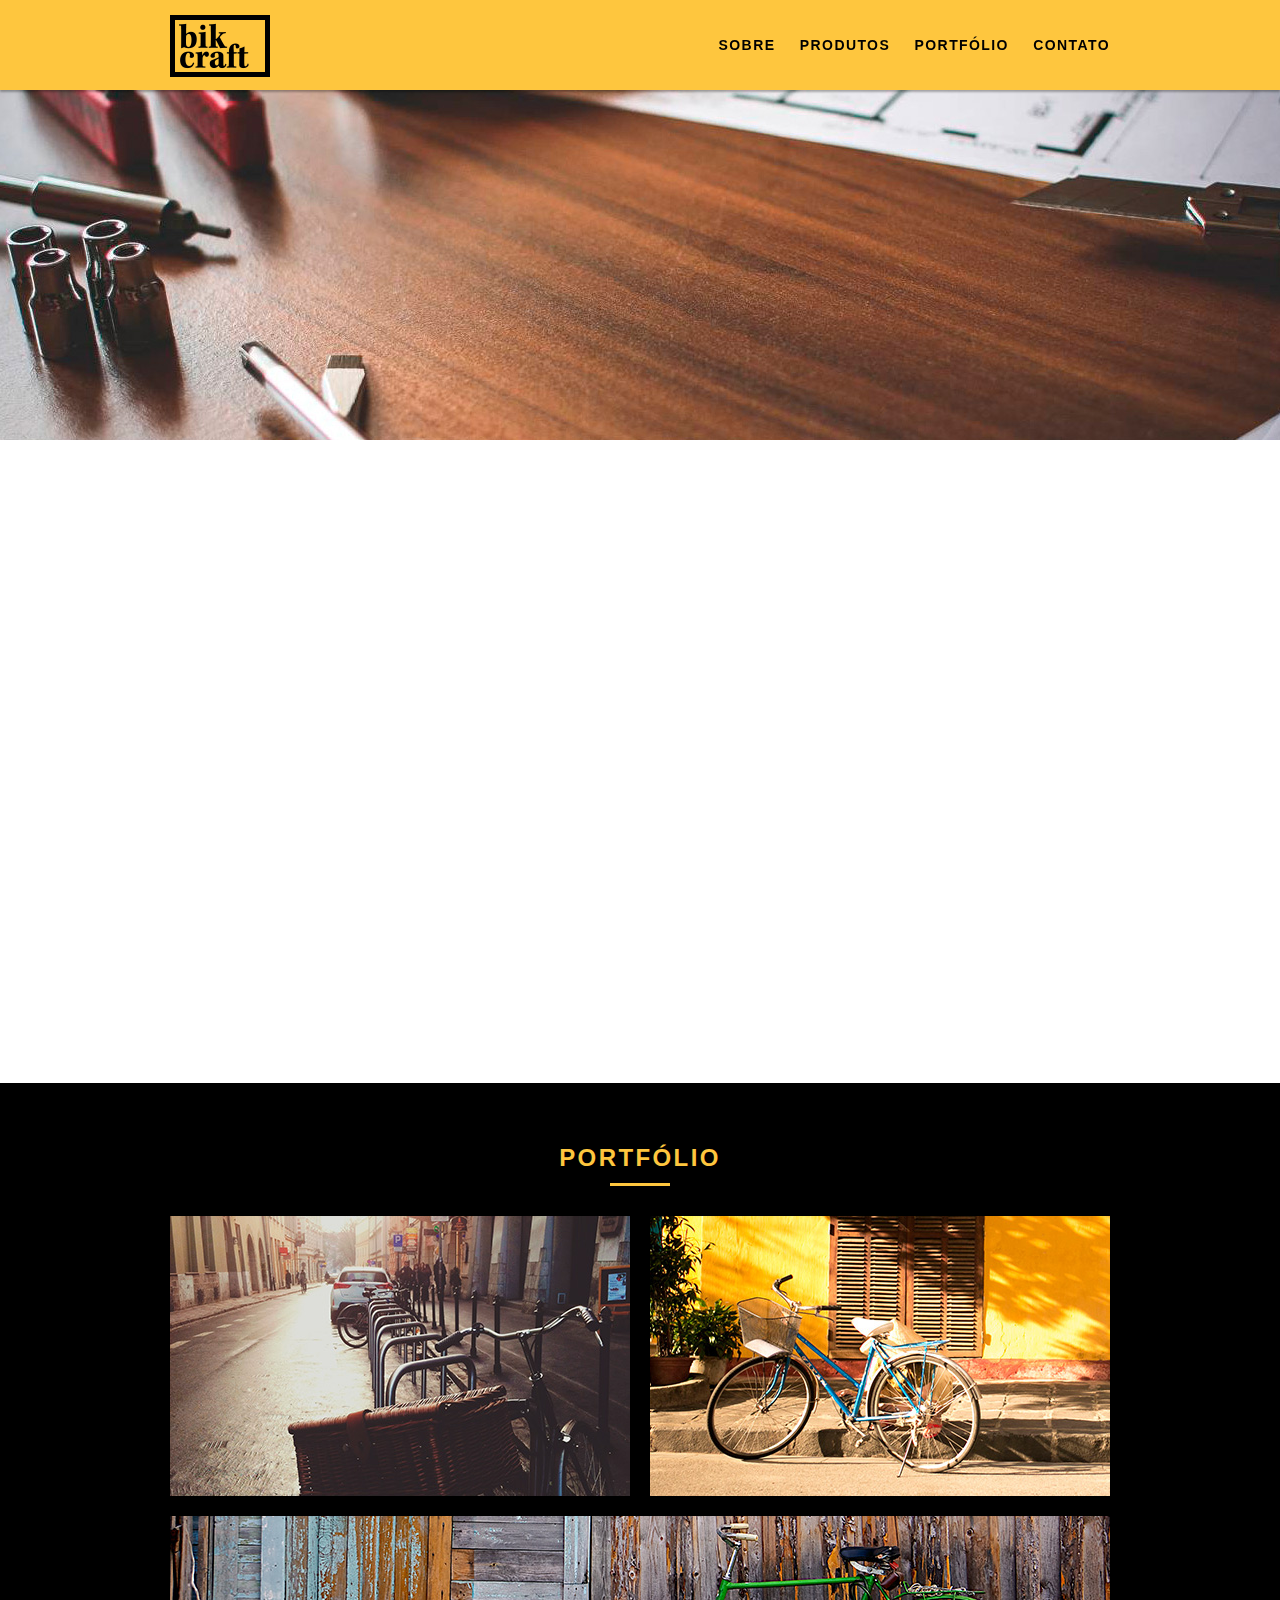
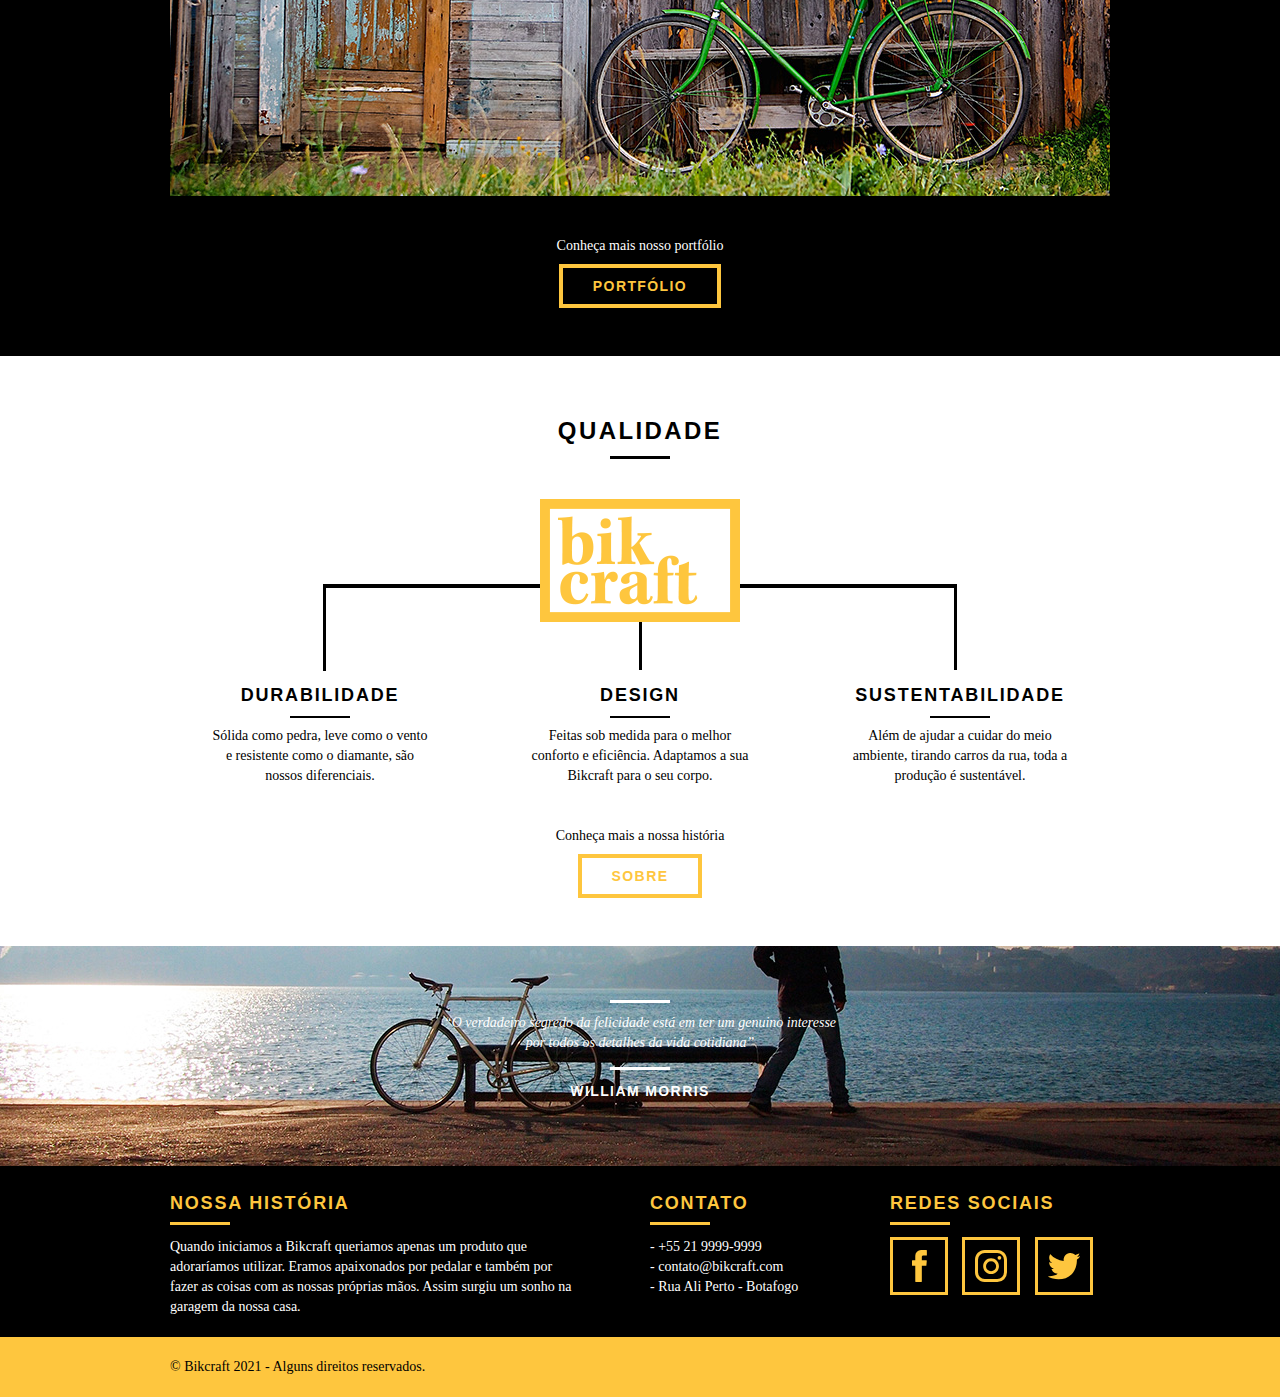
<file: index.html>
<!DOCTYPE html>
<html lang="pt-br">

<head>
    <meta charset="UTF-8">
    <title>Bikcraft - Bicicletas Personalizadas</title>
    <meta name="description"
        content="Bikcraft - Compre a sua bicicleta personalizada aqui. Possuímos modelos Passeio, Retrô e Esporte.">

    <meta property="og:type" content="website" />
    <meta property="og:title" content="Bikcraft - Bicicletas Personalizadas" />
    <meta property="og:description"
        content="Bikcraft - Compre a sua bicicleta personalizada aqui. Possuímos modelos Passeio, Retrô e Esporte." />
    <meta property="og:url" content="http://bikcraft.com" />
    <meta property="og:image" content="http://bikcraft.com/img/bikcraft-og-image.jpg" />

    <meta http-equiv="X-UA-Compatible" content="IE=edge">
    <meta name="viewport" content="width=device-width, initial-scale=1.0">

    <link rel="shortcut icon" href="favicon.ico" type="image/x-icon">

    <link rel="stylesheet" type="text/css" href="./style.css">
    <script src="libs/modernizr.custom.45655_JSDetectActive.js"></script>
</head>

<body>
    <header class="header">
        <div class="container-grid">
            <a class="grid-4" href="index.html"><img class="logo" src="./img/home/cabeçalho-img/bikcraft.png"
                    alt="bikcraft"></a>

            <nav class="grid-12 header-menu">
                <ul>
                    <li><a href="sobre.html">Sobre</a></li>
                    <li><a href="produtos.html">Produtos</a></li>
                    <li><a href="portfolio.html">Portfólio</a></li>
                    <li><a href="contato.html">Contato</a></li>
                </ul>
            </nav>
        </div>
    </header>

    <section class="section-introducao">
        <div class="container-grid">

            <h1 class="titulo-intro-home animar-titulo">
                Bicicletas Feitas a Mão
            </h1>

            <blockquote class="citacao animar-descricao">
                <p>“Não tenha nada em sua casa que você não considere útil ou acredita ser bonito”</p>
                <cite class="autor">WILLIAM MORRIS</cite>
            </blockquote>

            <a href="produtos.html" class="btn animar-aleatorio">Orçamento</a>
        </div>

    </section>


    <section class="section-produtos animar-conteudo container-grid">

        <h2 class="titulo-gerais">
            Produtos
        </h2>

        <ul>
            <li class="img-produtos grid-1-3">
                <img src="./img/home/produtos-img/passeio.png" alt="bikcraft passeio">
                <h3>Passeio</h3>
                <p>Muito melhor do que passear pela orla a vidros fechados.</p>
            </li>
            <li class="img-produtos grid-1-3">
                <img src="./img/home/produtos-img/esporte.png" alt="bikcraft esporte">
                <h3>Esporte</h3>
                <p>Mais rápida do que Forrest Gump, ninguém vai pegar você.</p>
            </li>
            <li class="img-produtos grid-1-3">
                <img src="./img/home/produtos-img/retro.png" alt="bikcraft retro">
                <h3>Retro</h3>
                <p>O passado volta para lembrarmos o que devemos fazer no futuro.</p>
            </li>
        </ul>

        <div class="btn-produtos">
            <p class="info-geral">Clique aqui e veja detalhes dos produtos</p>
            <a href="produtos.html" class="btn">Produtos</a>
        </div>
    </section>

    <section class="section-portfolio">
        <h2 class="titulo-gerais">Portfólio</h2>

        <div class="portfolio-lista container-grid">

            <ul>
                <li>
                    <div class="grid-8">
                        <img src="./img/home/portfólio-img/retro.jpeg" alt="bikcraft retro">
                    </div>
                    <div class="grid-8">
                        <img src="./img/home/portfólio-img/passeio.jpeg" alt="bikcraft passeio">
                    </div>
                    <div class="grid-16">
                        <img src="./img/home/portfólio-img/esporte.jpeg" alt="bikcraft esporte">
                    </div>
                </li>
            </ul>

        </div>

        <div class="btn-portfolio container-grid">
            <p class="info-geral">Conheça mais nosso portfólio</p>
            <a href="portfolio.html" class="btn">Portfólio</a>
        </div>
    </section>

    <section class="section-qualidade">

        <h2 class="titulo-gerais">Qualidade</h2>

        <div class="lista-logo container-grid">


            <div class="img-qualidade">
                <img src="./img/home/qualidade-img/bikcraft-qualidade.png" alt="bikcraft logo qualidade">
            </div>

            <ul>
                <li class="grid-1-3">
                    <h3>Durabilidade</h3>
                    <p>Sólida como pedra, leve como o vento e resistente como o diamante, são nossos diferenciais.</p>
                </li>

                <li class="grid-1-3">
                    <h3>Design</h3>
                    <p>Feitas sob medida para o melhor conforto e eficiência. Adaptamos a sua Bikcraft para o seu corpo.
                    </p>
                </li>

                <li class="grid-1-3">
                    <h3>Sustentabilidade</h3>
                    <p>Além de ajudar a cuidar do meio ambiente, tirando carros da rua, toda a produção é sustentável.
                    </p>
                </li>
            </ul>
        </div>
        <div class="btn-qualidade container-grid">
            <p class="info-geral">Conheça mais a nossa história</p>
            <a href="sobre.html" class="btn">Sobre</a>
        </div>
    </section>

    <div class="section-quebra">
        <div class="cite-quebra container-grid">
            <blockquote class="citacao">
                <p>“O verdadeiro segredo da felicidade está em ter um genuino interesse por todos os detalhes da vida
                    cotidiana”</p>
                <cite class="autor">WILLIAM MORRIS</cite>
            </blockquote>
        </div>
    </div>


    <footer class="footer">

        <div class="div-footer">

            <div class="container-grid">

                <ul>
                    <li class="grid-8 ajuste-mobile">
                        <h3 class="titulo-gerais">
                            Nossa História
                        </h3>
                        <p>Quando iniciamos a Bikcraft queriamos apenas um produto que adoraríamos utilizar. Eramos
                            apaixonados
                            por pedalar e também por fazer as coisas com as nossas próprias mãos. Assim surgiu um sonho
                            na
                            garagem da nossa casa.</p>
                    </li>
                </ul>

                <ul class="grid-4">
                    <li>
                        <h3 class="titulo-gerais">
                            Contato
                        </h3>
                    </li>
                    <li>
                        <p>- +55 21 9999-9999</p>
                    </li>
                    <li>
                        <p>- contato@bikcraft.com</p>
                    </li>
                    <li>
                        <p>- Rua Ali Perto - Botafogo</p>
                    </li>
                </ul>

                <ul class="grid-4">
                    <li>
                        <h3 class="titulo-gerais">
                            Redes Sociais
                        </h3>
                    </li>
                    <li>
                        <a href="https://facebook.com">
                            <img src="./img/home/footer-img/facebook.svg" alt="Bikcraft Facebook">
                        </a>


                        <a href="https://instagram.com">
                            <img src="./img/home/footer-img/instagram.svg" alt="Bikcraft instagram">
                        </a>


                        <a href="https://twitter.com">
                            <img src="./img/home/footer-img/twitter.svg" alt="Bikcraft Twitter">
                        </a>
                    </li>
                </ul>
            </div>
        </div>

        <div class="copy">
            <div class="container-grid">
                <p class="grid-16"> &copy; Bikcraft 2021 - Alguns direitos reservados.</p>
            </div>
        </div>

    </footer>

    <script src="//ajax.googleapis.com/ajax/libs/jquery/3.6.0/jquery.min.js"></script>
    <script>window.jQuery || document.write('<script src="/libs/jquery-3.6.0.min.js"><\/script>')</script>
    <script src="js/plugins.js"></script>
    <script src="js/main.js"></script>

</body>

</html>
</file>
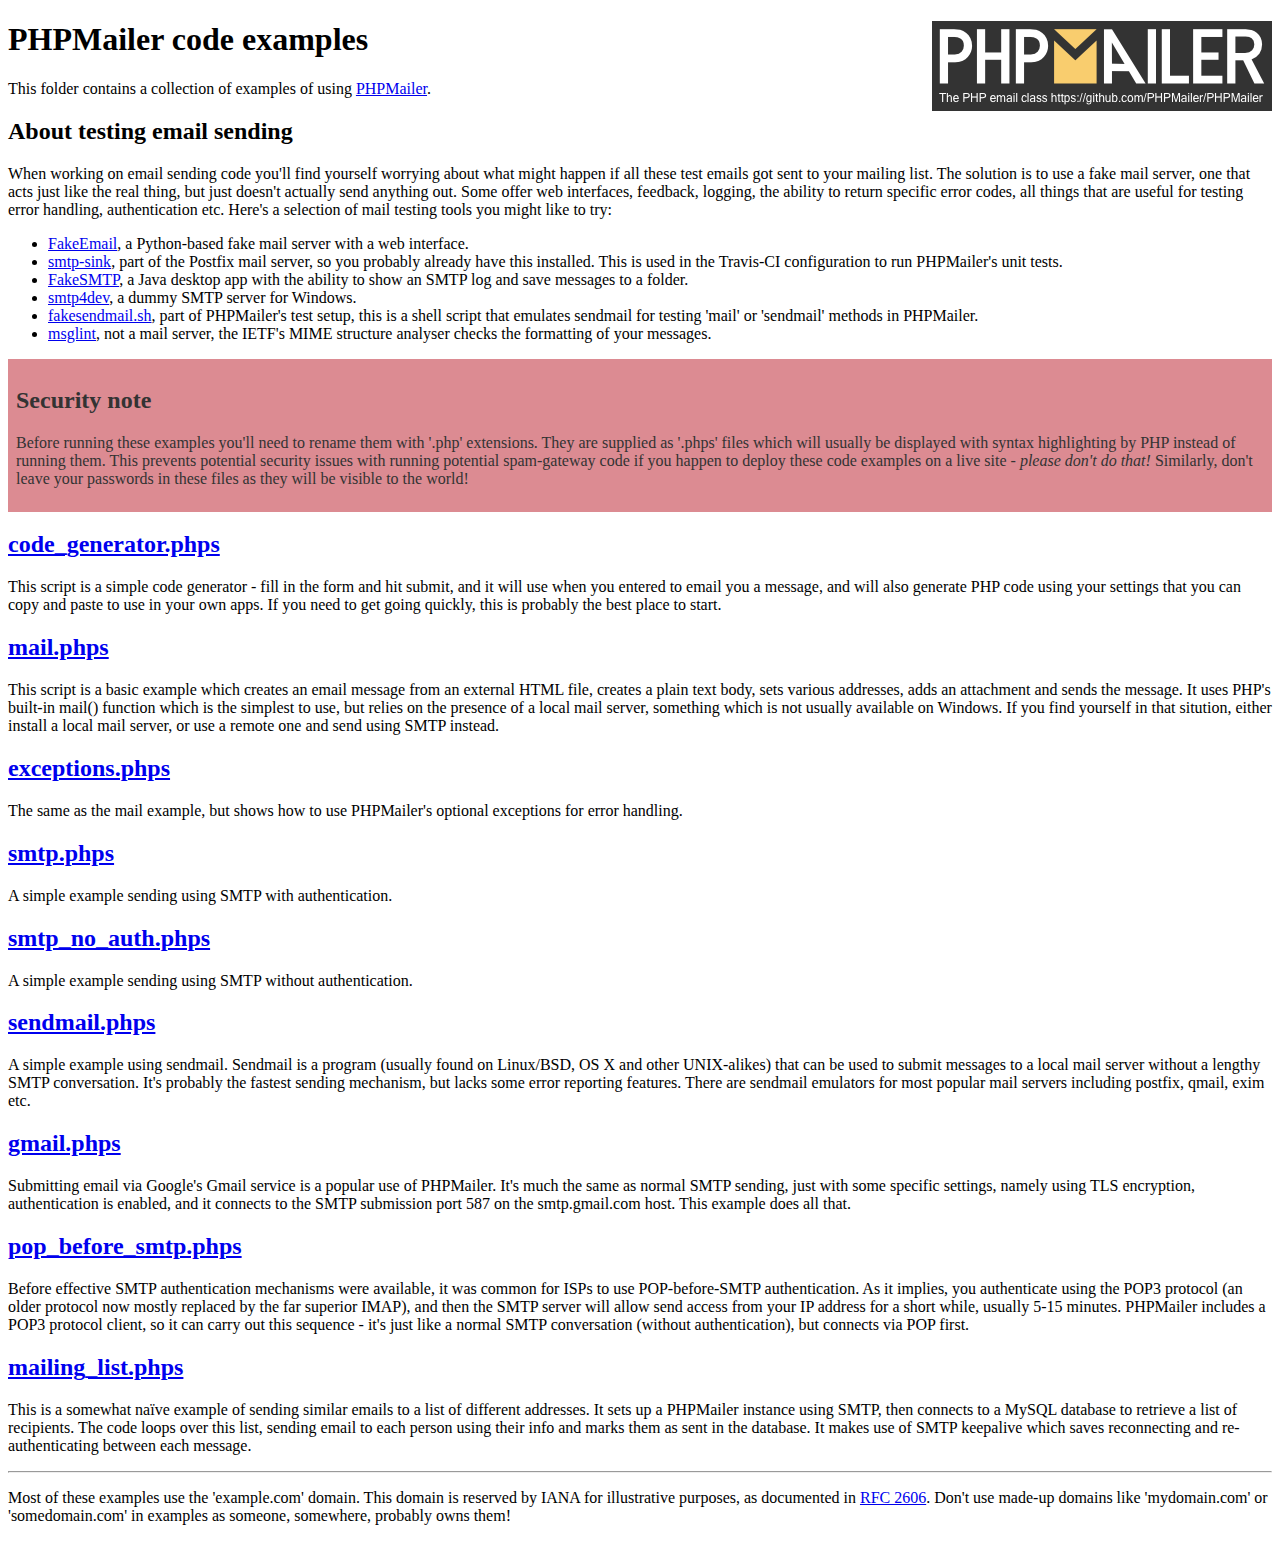
<file: PHPMailer/examples/index.html>
<!DOCTYPE html>
<html>
<head>
	<meta charset="UTF-8">
	<title>PHPMailer Examples</title>
</head>
<body>
<h1>PHPMailer code examples<a href="https://github.com/PHPMailer/PHPMailer"><img src="images/phpmailer.png" style="float:right; border:0;" alt="PHPMailer logo"></a></h1>
<p>This folder contains a collection of examples of using <a href="https://github.com/PHPMailer/PHPMailer">PHPMailer</a>.</p>
<h2>About testing email sending</h2>
<p>When working on email sending code you'll find yourself worrying about what might happen if all these test emails got sent to your mailing list. The solution is to use a fake mail server, one that acts just like the real thing, but just doesn't actually send anything out. Some offer web interfaces, feedback, logging, the ability to return specific error codes, all things that are useful for testing error handling, authentication etc. Here's a selection of mail testing tools you might like to try:</p>
<ul>
  <li><a href="https://github.com/isotoma/FakeEmail">FakeEmail</a>, a Python-based fake mail server with a web interface.</li>
  <li><a href="http://www.postfix.org/smtp-sink.1.html">smtp-sink</a>, part of the Postfix mail server, so you probably already have this installed. This is used in the Travis-CI configuration to run PHPMailer's unit tests.</li>
  <li><a href="https://github.com/Nilhcem/FakeSMTP">FakeSMTP</a>, a Java desktop app with the ability to show an SMTP log and save messages to a folder.</li>
  <li><a href="http://smtp4dev.codeplex.com">smtp4dev</a>, a dummy SMTP server for Windows.</li>
  <li><a href="https://github.com/PHPMailer/PHPMailer/blob/master/test/fakesendmail.sh">fakesendmail.sh</a>, part of PHPMailer's test setup, this is a shell script that emulates sendmail for testing 'mail' or 'sendmail' methods in PHPMailer.</li>
  <li><a href="http://tools.ietf.org/tools/msglint/">msglint</a>, not a mail server, the IETF's MIME structure analyser checks the formatting of your messages.</li>
</ul>
<div style="padding: 8px; color: #333333; background-color: #dc8b92">
<h2>Security note</h2>
<p>Before running these examples you'll need to rename them with '.php' extensions. They are supplied as '.phps' files which will usually be displayed with syntax highlighting by PHP instead of running them. This prevents potential security issues with running potential spam-gateway code if you happen to deploy these code examples on a live site - <em>please don't do that!</em> Similarly, don't leave your passwords in these files as they will be visible to the world!</p>
</div>
<h2><a href="code_generator.phps">code_generator.phps</a></h2>
<p>This script is a simple code generator - fill in the form and hit submit, and it will use when you entered to email you a message, and will also generate PHP code using your settings that you can copy and paste to use in your own apps. If you need to get going quickly, this is probably the best place to start.</p>
<h2><a href="mail.phps">mail.phps</a></h2>
<p>This script is a basic example which creates an email message from an external HTML file, creates a plain text body, sets various addresses, adds an attachment and sends the message. It uses PHP's built-in mail() function which is the simplest to use, but relies on the presence of a local mail server, something which is not usually available on Windows. If you find yourself in that sitution, either install a local mail server, or use a remote one and send using SMTP instead.</p>
<h2><a href="exceptions.phps">exceptions.phps</a></h2>
<p>The same as the mail example, but shows how to use PHPMailer's optional exceptions for error handling.</p>
<h2><a href="smtp.phps">smtp.phps</a></h2>
<p>A simple example sending using SMTP with authentication.</p>
<h2><a href="smtp_no_auth.phps">smtp_no_auth.phps</a></h2>
<p>A simple example sending using SMTP without authentication.</p>
<h2><a href="sendmail.phps">sendmail.phps</a></h2>
<p>A simple example using sendmail. Sendmail is a program (usually found on Linux/BSD, OS X and other UNIX-alikes) that can be used to submit messages to a local mail server without a lengthy SMTP conversation. It's probably the fastest sending mechanism, but lacks some error reporting features. There are sendmail emulators for most popular mail servers including postfix, qmail, exim etc.</p>
<h2><a href="gmail.phps">gmail.phps</a></h2>
<p>Submitting email via Google's Gmail service is a popular use of PHPMailer. It's much the same as normal SMTP sending, just with some specific settings, namely using TLS encryption, authentication is enabled, and it connects to the SMTP submission port 587 on the smtp.gmail.com host. This example does all that.</p>
<h2><a href="pop_before_smtp.phps">pop_before_smtp.phps</a></h2>
<p>Before effective SMTP authentication mechanisms were available, it was common for ISPs to use POP-before-SMTP authentication. As it implies, you authenticate using the POP3 protocol (an older protocol now mostly replaced by the far superior IMAP), and then the SMTP server will allow send access from your IP address for a short while, usually 5-15 minutes. PHPMailer includes a POP3 protocol client, so it can carry out this sequence - it's just like a normal SMTP conversation (without authentication), but connects via POP first.</p>
<h2><a href="mailing_list.phps">mailing_list.phps</a></h2>
<p>This is a somewhat naïve example of sending similar emails to a list of different addresses. It sets up a PHPMailer instance using SMTP, then connects to a MySQL database to retrieve a list of recipients. The code loops over this list, sending email to each person using their info and marks them as sent in the database. It makes use of SMTP keepalive which saves reconnecting and re-authenticating between each message.</p>
<hr>
<p>Most of these examples use the 'example.com' domain. This domain is reserved by IANA for illustrative purposes, as documented in <a href="http://tools.ietf.org/html/rfc2606">RFC 2606</a>. Don't use made-up domains like 'mydomain.com' or 'somedomain.com' in examples as someone, somewhere, probably owns them!</p>
</body>
</html>
</file>
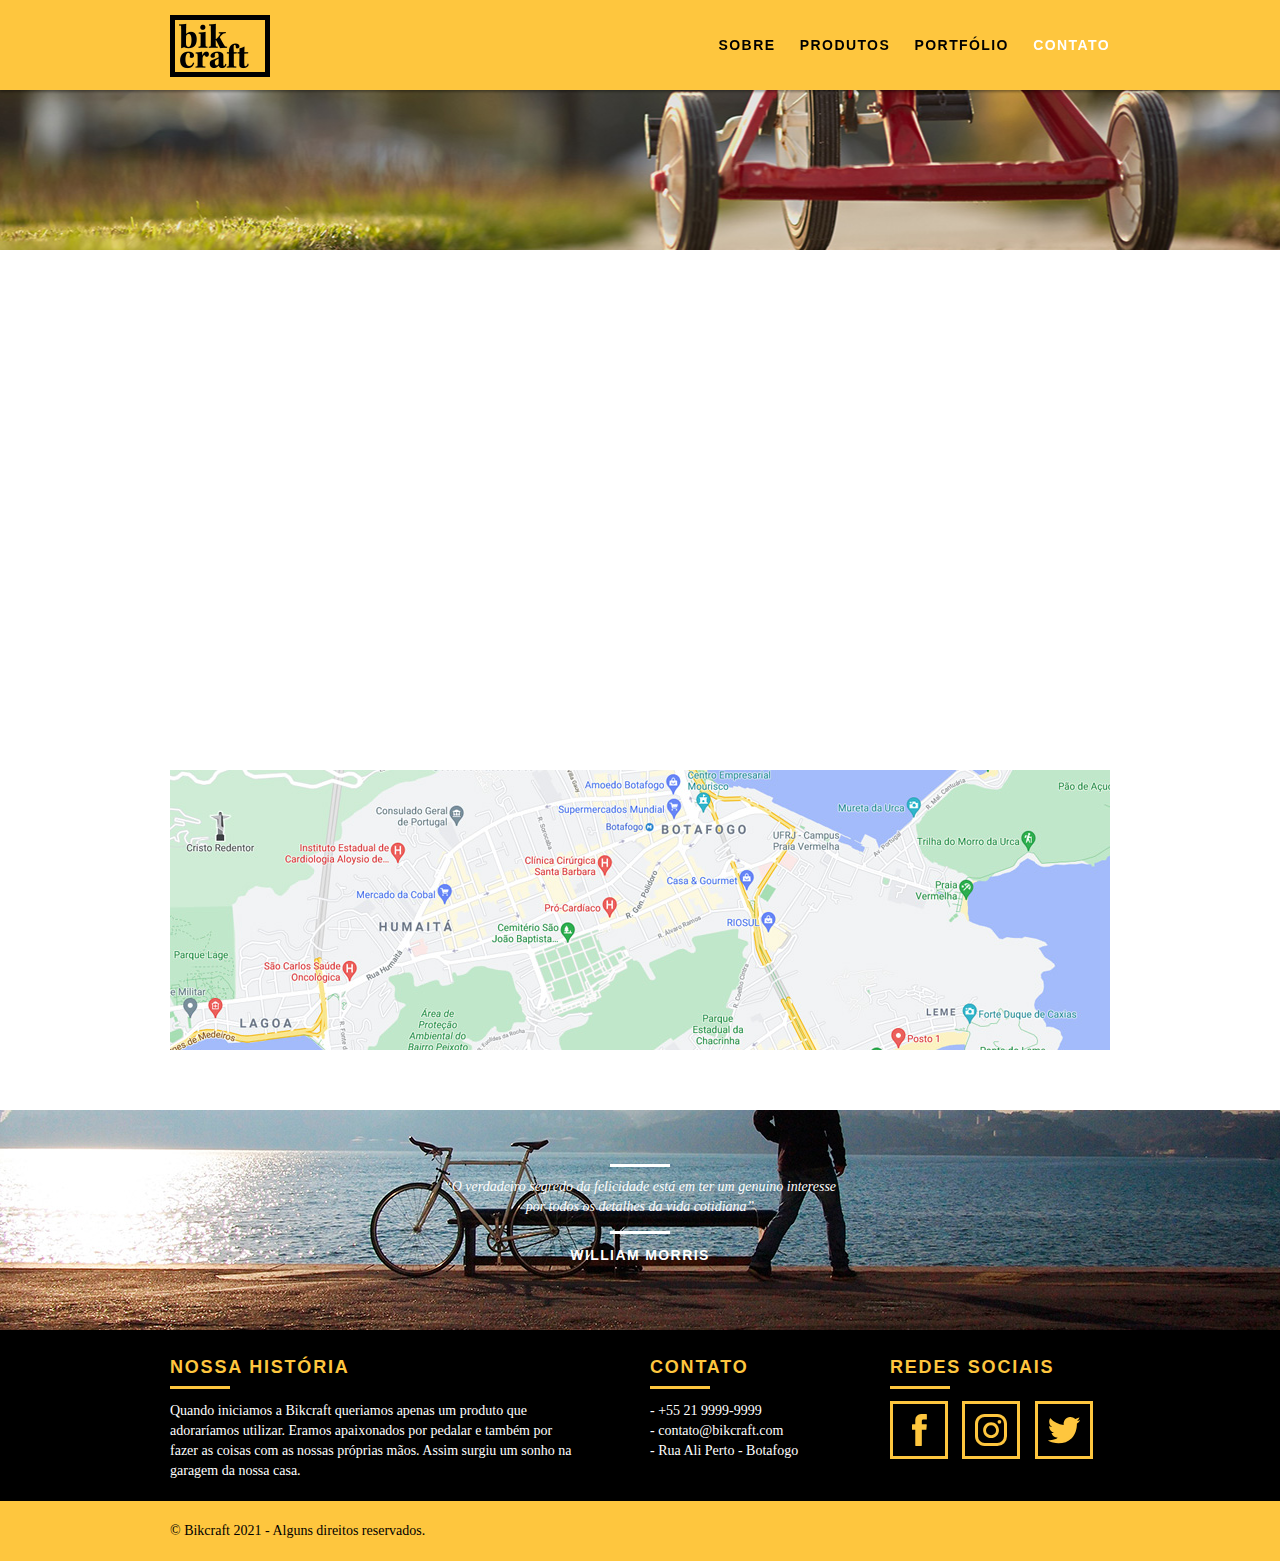
<file: contato.html>
<!DOCTYPE html>
<html lang="pt-br">

<head>
    <meta charset="UTF-8">
    <title>Bikcraft - Contato - 21 9999-9999</title>
    <meta name="description"
        content="Bikcraft - Contato - Fale com nossa mais bem treinada equipe de atendimento. Estamos sempre apostos a te ajudar!">

    <meta property="og:type" content="website"/>
    <meta property="og:title" content="Bikcraft - Contato - 21 9999-9999"/>
    <meta property="og:description"
        content="Bikcraft - Contato - Fale com nossa mais bem treinada equipe de atendimento. Estamos sempre apostos a te ajudar!"/>
    <meta property="og:url" content="http://bikcraft.com"/>
    <meta property="og:image" content="http://bikcraft.com/img/bikcraft-og-image.jpg"/>

    <meta http-equiv="X-UA-Compatible" content="IE=edge">
    <meta name="viewport" content="width=device-width, initial-scale=1.0">

    <link rel="shortcut icon" href="favicon.ico" type="image/x-icon">

    <link rel="stylesheet" type="text/css" href="./style.css">
    <script src="libs/modernizr.custom.45655_JSDetectActive.js"></script>
</head>

<body>
    <header class="header">
        <div class="container-grid">
            <a class="grid-4" href="index.html"><img class="logo" src="./img/home/cabeçalho-img/bikcraft.png"
                    alt="bikcraft"></a>

            <nav class="grid-12 header-menu">
                <ul>
                    <li><a href="sobre.html">Sobre</a></li>
                    <li><a href="produtos.html">Produtos</a></li>
                    <li><a href="portfolio.html">Portfólio</a></li>
                    <li><a href="contato.html" class="menu-ativo">Contato</a></li>
                </ul>
            </nav>
        </div>
    </header>

    <section class="section-intro-contato">
        <div class="intro-interna img-mobile-contato">
            
            <div class="container-grid">
                
                <h1 class="titulo-interno-geral animar-titulo">
                    Contato
                </h1>
                
                <p class="animar-descricao">Tire suas dúvidas com a gente</p>
            </div>
            
        </div>
    </section>
        
    <section class="contato-formulario animar-aleatorio">

        <div class="container-grid">
            <form action="enviar.php" method="post" name="form" class="formphp grid-7 form">
                <label for="nome">Nome</label>
                <input id="nome" name="nome" type="text">
                <label for="email">E-mail</label>
                <input id="email" name="email" type="text">
                <label for="telefone">Telefone</label>
                <input id="telefone" name="telefone" type="text">
            
                <label class="nao-aparece">Se você não é um robô, deixe em branco.</label>
                <input type="text" class="nao-aparece" name="leaveblank">
                <label class="nao-aparece">Se você não é um robô, não mude este campo.</label>
                <input type="text" class="nao-aparece" name="dontchange" value="http://" >
            
                <label for="mensagem">Mensagem</label>
                <textarea name="mensagem" id="mensagem" cols="30" rows="6"></textarea>
            
                <button id="enviar" name="enviar" type="submit" class="btn">Enviar</button>
            </form>

            <div class="grid-8 contatos-produtos">
                <h2>
                    Dados
                </h2>
                <ul class="lista-contatos">
                    <li>+55 22 9999-9999</li>
                    <li> contato@bikcraft.com</li>
                    <li>Rua Ali Perto - Botafogo</li>
                    <li>Rio de Janeiro - RJ - Brasil</li>
                </ul>

                <ul>
                    <li>
                        <h3 class="titulo-gerais">
                            Redes Sociais
                        </h3>
                    </li>

                    <li>
                        <a href="https://facebook.com">
                            <img src="./img/home/footer-img/facebook.svg" alt="Bikcraft Facebook">
                        </a>


                        <a href="https://instagram.com">
                            <img src="./img/home/footer-img/instagram.svg" alt="Bikcraft instagram">
                        </a>


                        <a href="https://twitter.com">
                            <img src="./img/home/footer-img/twitter.svg" alt="Bikcraft Twitter">
                        </a>
                    </li>
                </ul>
            </div>
        </div>
    </section>

    <section class="section-mapa container-grid">
        <div class="grid-16">
            <a href="https://google.com" target="_blank"><img src="./img/contato/bikcraft-mapa-contato.jpg"
                    alt="bikcraft localização"></a>
        </div>
    </section>

    <div class="section-quebra">
        <div class="cite-quebra container-grid">
            <blockquote class="citacao">
                <p>“O verdadeiro segredo da felicidade está em ter um genuino interesse por todos os detalhes da vida
                    cotidiana”</p>
                <cite class="autor">WILLIAM MORRIS</cite>
            </blockquote>
        </div>
    </div>

    <footer class="footer">

        <div class="div-footer">

            <div class="container-grid">

                <ul>
                    <li class="grid-8 ajuste-mobile">
                        <h3 class="titulo-gerais">
                            Nossa História
                        </h3>
                        <p>Quando iniciamos a Bikcraft queriamos apenas um produto que adoraríamos utilizar. Eramos
                            apaixonados
                            por pedalar e também por fazer as coisas com as nossas próprias mãos. Assim surgiu um sonho
                            na
                            garagem da nossa casa.</p>
                    </li>
                </ul>

                <ul class="grid-4">
                    <li>
                        <h3 class="titulo-gerais">
                            Contato
                        </h3>
                    </li>
                    <li>
                        <p>- +55 21 9999-9999</p>
                    </li>
                    <li>
                        <p>- contato@bikcraft.com</p>
                    </li>
                    <li>
                        <p>- Rua Ali Perto - Botafogo</p>
                    </li>
                </ul>

                <ul class="grid-4">
                    <li>
                        <h3 class="titulo-gerais">
                            Redes Sociais
                        </h3>
                    </li>
                    <li>
                        <a href="https://facebook.com">
                            <img src="./img/home/footer-img/facebook.svg" alt="Bikcraft Facebook">
                        </a>


                        <a href="https://instagram.com">
                            <img src="./img/home/footer-img/instagram.svg" alt="Bikcraft instagram">
                        </a>


                        <a href="https://twitter.com">
                            <img src="./img/home/footer-img/twitter.svg" alt="Bikcraft Twitter">
                        </a>
                    </li>
                </ul>
            </div>
        </div>

        <div class="copy">
            <div class="container-grid">
                <p class="grid-16"> &copy; Bikcraft 2021 - Alguns direitos reservados.</p>
            </div>
        </div>
    </footer>

    <script src="//ajax.googleapis.com/ajax/libs/jquery/3.6.0/jquery.min.js"></script>
    <script>window.jQuery || document.write('<script src="/libs/jquery-3.6.0.min.js"><\/script>')</script>
    <script src="js/plugins.js"></script>
    <script src="js/main.js"></script>
</body>

</html>
</file>
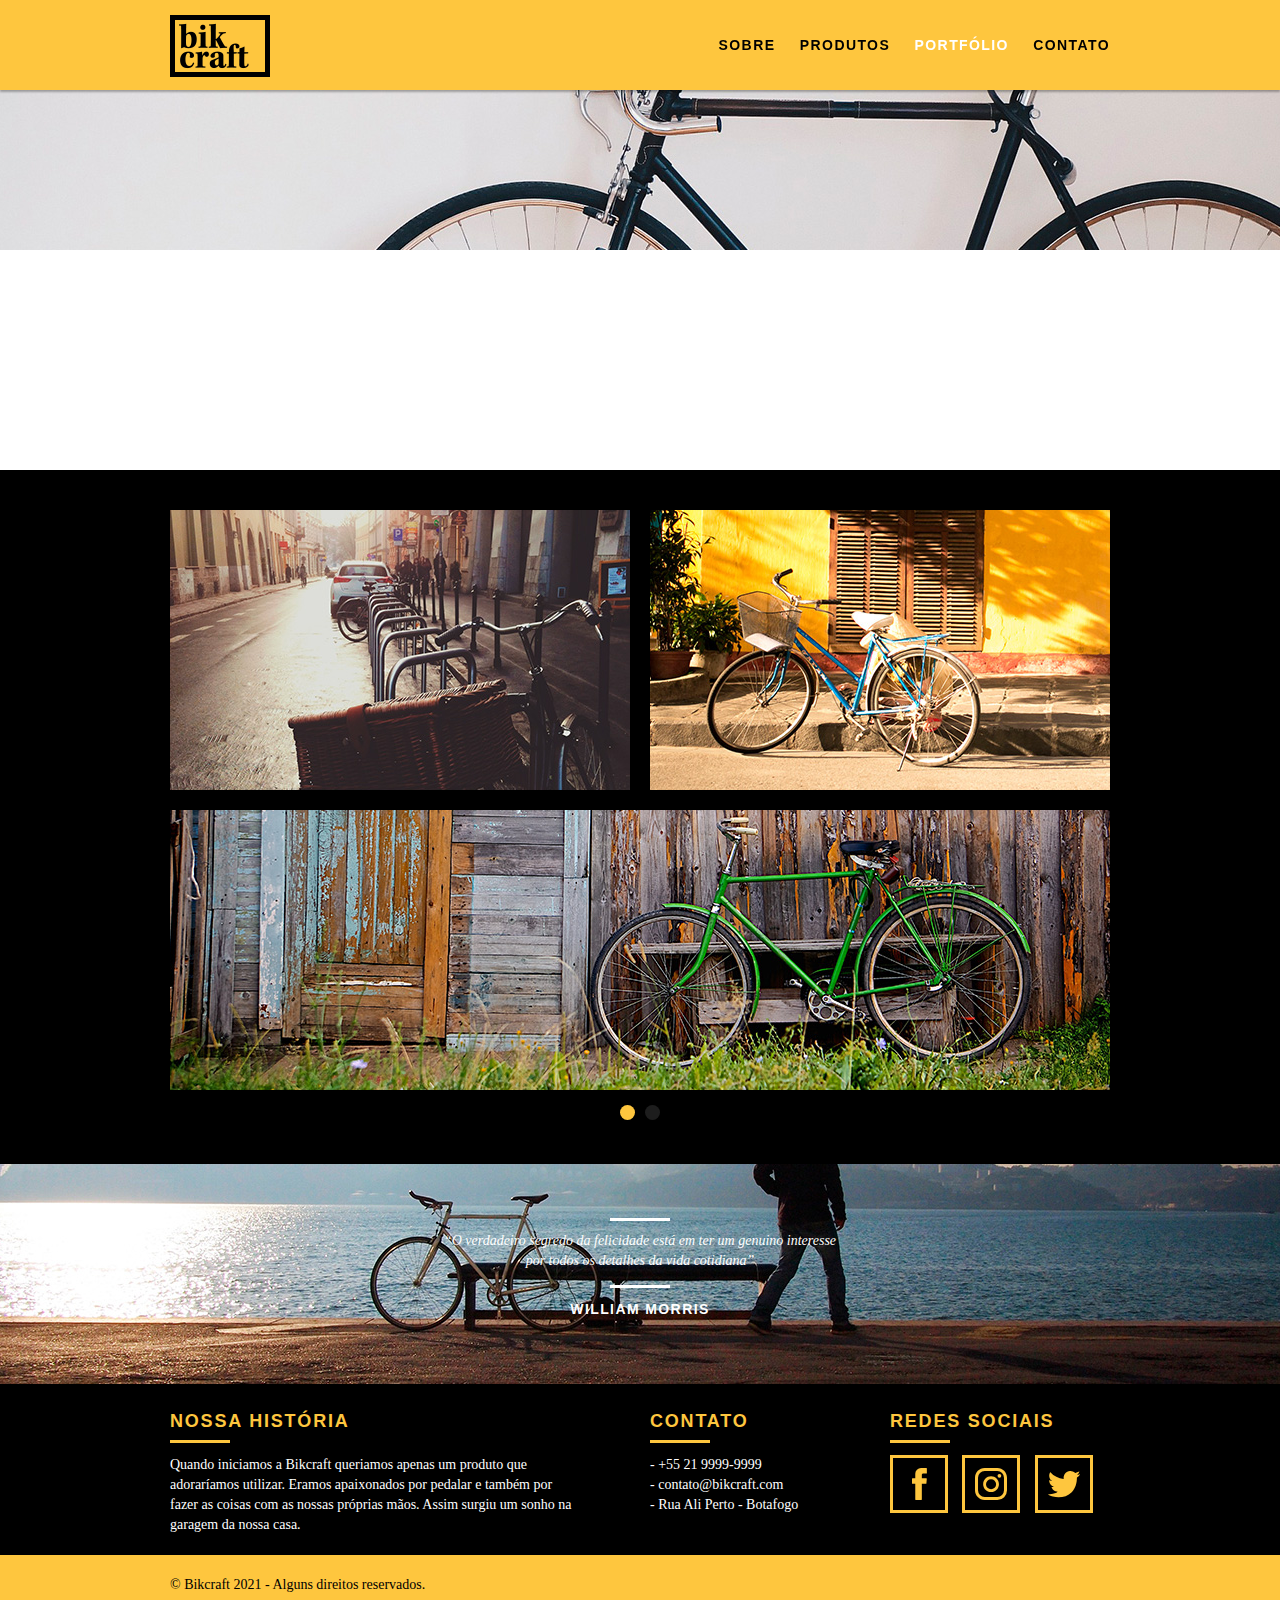
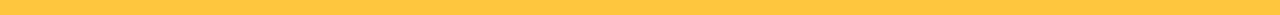
<file: portfolio.html>
<!DOCTYPE html>
<html lang="pt-br">

<head>
    <meta charset="UTF-8">
    <title>Bikcraft - portfolio - Conheça o portfólio de clientes</title>
    <meta name="description"
        content="Bikcraft - Portfólio - Veja e aprecie todas as invenções inovadoras que amamos mostrar!">

    <meta property="og:type" content="website" />
    <meta property="og:title" content="Bikcraft - Portfólio - Conheça o portfólio de clientes" />
    <meta property="og:description"
        content="Bikcraft - Portfólio - Veja e aprecie todas as invenções inovadoras que amamos mostrar!" />
    <meta property="og:url" content="http://bikcraft.com" />
    <meta property="og:image" content="http://bikcraft.com/img/bikcraft-og-image.jpg" />

    <meta http-equiv="X-UA-Compatible" content="IE=edge">
    <meta name="viewport" content="width=device-width, initial-scale=1.0">

    <link rel="shortcut icon" href="favicon.ico" type="image/x-icon">

    <link rel="stylesheet" type="text/css" href="./style.css">
    <script src="libs/modernizr.custom.45655_JSDetectActive.js"></script>
</head>

<body>
    <header class="header">
        <div class="container-grid">
            <a class="grid-4" href="index.html"><img class="logo" src="./img/home/cabeçalho-img/bikcraft.png"
                    alt="bikcraft"></a>

            <nav class="grid-12 header-menu">
                <ul>
                    <li><a href="sobre.html">Sobre</a></li>
                    <li><a href="produtos.html">Produtos</a></li>
                    <li><a href="portfolio.html" class="menu-ativo">Portfólio</a></li>
                    <li><a href="contato.html">Contato</a></li>
                </ul>
            </nav>
        </div>
    </header>

    <section class="section-intro-portfolio">
        <div class="intro-interna img-mobile-portfolio">

            <div class="container-grid">

                <h1 class="titulo-interno-geral animar-titulo">
                    Portfólio
                </h1>

                <p class="animar-descricao">Conheça os projetos que amamos mostrar</p>
            </div>

        </div>
    </section>

    <section class="section-cite container-grid animar-aleatorio">

        <ul class="rslides">
            <li>
                <blockquote class="depoimento-portfolio">
                    <p>“Pedalar sempre foi a minha paixão, o que o pessoal da Bikcraft fez foi intensificar o
                        meu
                        amor por esta atividade. Recomendo à todos que amo.”</p>
                    <cite class="autor-cite-portfolio grid-12">Bianca Lima</cite>
                </blockquote>
            </li>

            <li>
                <blockquote class="depoimento-portfolio">
                    <p>“Aqueles que ainda não possuem uma Bikcraft, não sabem o que estão perdendo. A precisão é
                        absurda e a velocidade transcendental. Nunca vida nada igual.”</p>
                    <cite class="autor-cite-portfolio grid-12">Renata Alves</cite>
                </blockquote>
            </li>

            <li>
                <blockquote class="depoimento-portfolio">
                    <p>“Nada melhor do que dar um rolê com a minha Bikcraft na orla. Essa é a minha companheira
                        mais
                        fiel, nunca me traiu e está sempre a minha disposição.”</p>
                    <cite class="autor-cite-portfolio grid-12">Jhony Rato</cite>
                </blockquote>
            </li>
        </ul>
    </section>


    <section class="section-portfolio-pagina">

        <div class="portfolio-lista container-grid">

            <ul class="rslides rslides-portfolio">
                <li>
                    <div class="grid-8">
                        <img src="./img/home/portfólio-img/retro.jpeg" alt="bikcraft retro">
                    </div>
                    <div class="grid-8">
                        <img src="./img/home/portfólio-img/passeio.jpeg" alt="bikcraft passeio">
                    </div>
                    <div class="grid-16">
                        <img src="./img/home/portfólio-img/esporte.jpeg" alt="bikcraft esporte">
                    </div>
                </li>

                <li>
                    <div class="grid-8">
                        <img src="./img/home/portfólio-img/passeio.jpeg" alt="bikcraft passeio">
                    </div>
                    <div class="grid-8">
                        <img src="./img/home/portfólio-img/retro.jpeg" alt="bikcraft retro">
                    </div>
                    <div class="grid-16">
                        <img src="./img/home/portfólio-img/esporte.jpeg" alt="bikcraft esporte">
                    </div>
                </li>
            </ul>
        </div>
    </section>


    <div class="section-quebra quebra-portfolio">
        <div class="cite-quebra container-grid">
            <blockquote class="citacao">
                <p>“O verdadeiro segredo da felicidade está em ter um genuino interesse por todos os detalhes da vida
                    cotidiana”</p>
                <cite class="autor">WILLIAM MORRIS</cite>
            </blockquote>
        </div>
    </div>


    <footer class="footer">

        <div class="div-footer">

            <div class="container-grid">

                <ul>
                    <li class="grid-8 ajuste-mobile">
                        <h3 class="titulo-gerais">
                            Nossa História
                        </h3>
                        <p>Quando iniciamos a Bikcraft queriamos apenas um produto que adoraríamos utilizar. Eramos
                            apaixonados
                            por pedalar e também por fazer as coisas com as nossas próprias mãos. Assim surgiu um sonho
                            na
                            garagem da nossa casa.</p>
                    </li>
                </ul>

                <ul class="grid-4">
                    <li>
                        <h3 class="titulo-gerais">
                            Contato
                        </h3>
                    </li>
                    <li>
                        <p>- +55 21 9999-9999</p>
                    </li>
                    <li>
                        <p>- contato@bikcraft.com</p>
                    </li>
                    <li>
                        <p>- Rua Ali Perto - Botafogo</p>
                    </li>
                </ul>

                <ul class="grid-4">
                    <li>
                        <h3 class="titulo-gerais">
                            Redes Sociais
                        </h3>
                    </li>
                    <li>
                        <a href="https://facebook.com">
                            <img src="./img/home/footer-img/facebook.svg" alt="Bikcraft Facebook">
                        </a>


                        <a href="https://instagram.com">
                            <img src="./img/home/footer-img/instagram.svg" alt="Bikcraft instagram">
                        </a>


                        <a href="https://twitter.com">
                            <img src="./img/home/footer-img/twitter.svg" alt="Bikcraft Twitter">
                        </a>
                    </li>
                </ul>
            </div>
        </div>

        <div class="copy">
            <div class="container-grid">
                <p class="grid-16"> &copy; Bikcraft 2021 - Alguns direitos reservados.</p>
            </div>
        </div>

    </footer>

    <script src="http://ajax.googleapis.com/ajax/libs/jquery/3.6.0/jquery.min.js"></script>
    <script>window.jQuery || document.write('<script src="/libs/jquery-3.6.0.min.js"><\/script>')</script>
    <script src="js/plugins.js"></script>
    <script src="js/main.js"></script>
</body>

</html>
</file>
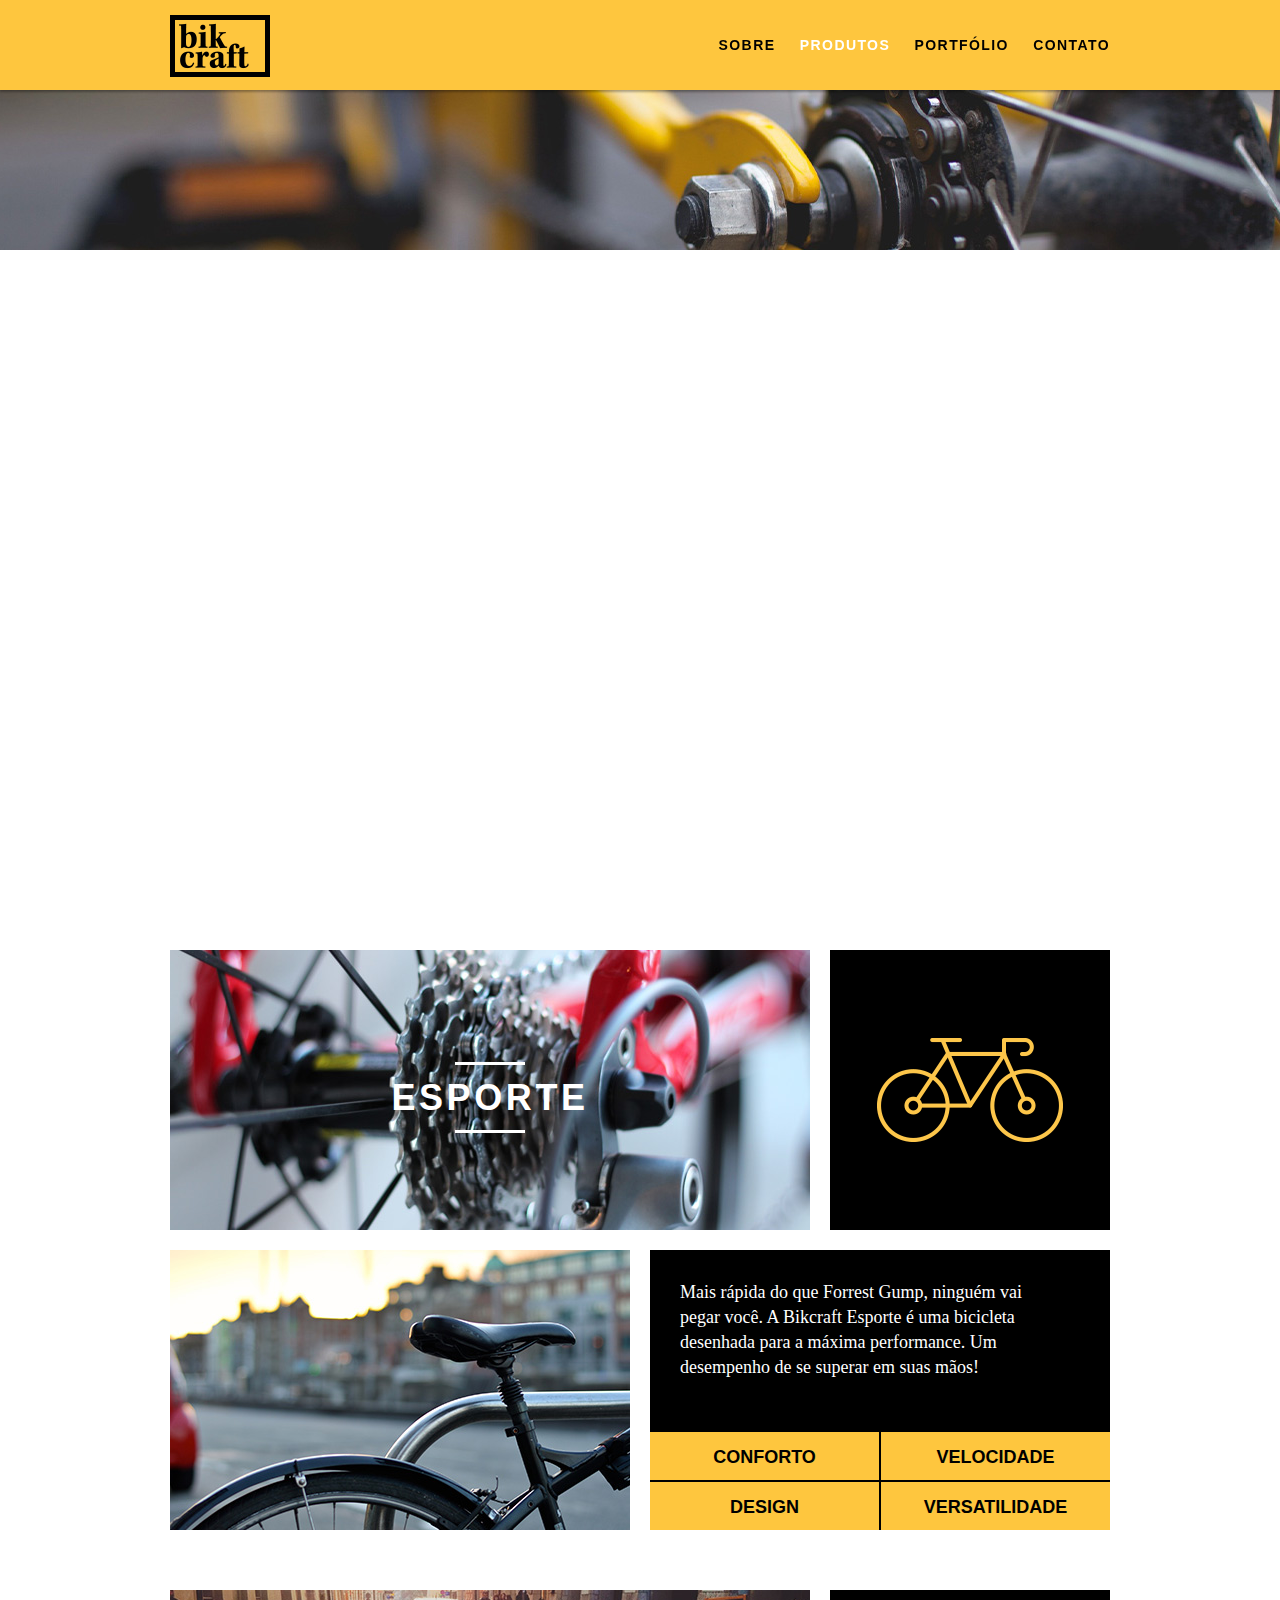
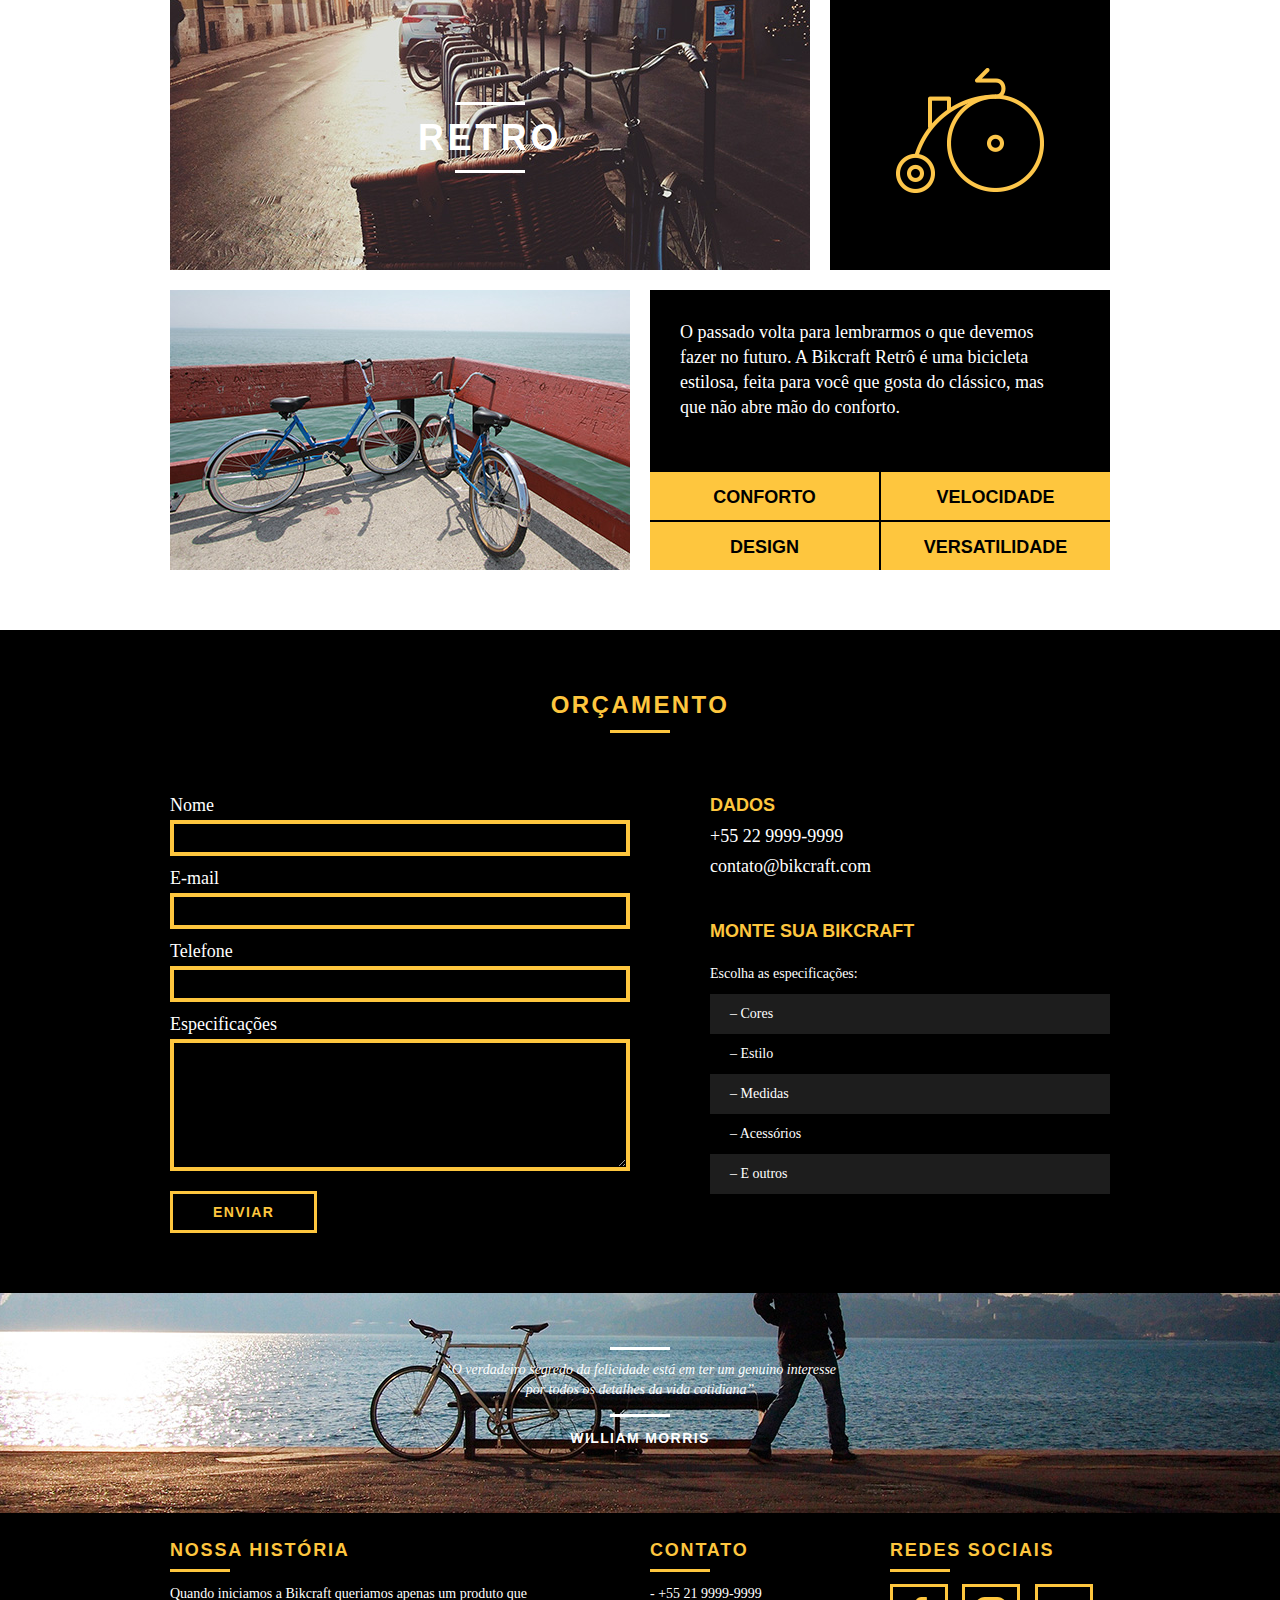
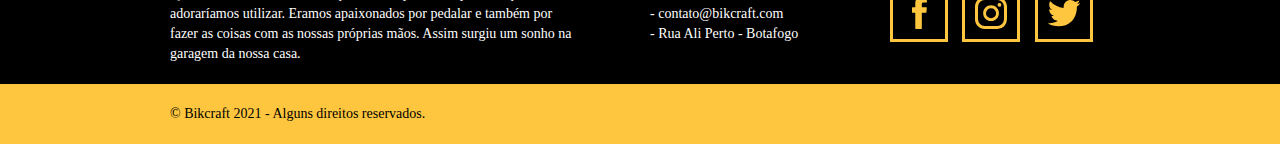
<file: produtos.html>
<!DOCTYPE html>
<html lang="pt-br" class="produtos">

<head>
    <meta charset="UTF-8">
    <title>Bikcraft - Produtos - Conheça as linhas Passeio, Retrô e Esporte</title>
    <meta name="description"
        content="Bikcraft - Produtos - Confira invenções que estão renovando o mercado de montagem de bicicletas!">

    <meta property="og:type" content="website" />
    <meta property="og:title" content="Bikcraft - Produtos - Conheça as linhas Passeio, Retrô e Esporte" />
    <meta property="og:description"
        content="Bikcraft - Produtos - Confira invenções que estão renovando o mercado de montagem de bicicletas!" />
    <meta property="og:url" content="http://bikcraft.com" />
    <meta property="og:image" content="http://bikcraft.com/img/bikcraft-og-image.jpg" />

    <meta http-equiv="X-UA-Compatible" content="IE=edge">
    <meta name="viewport" content="width=device-width, initial-scale=1.0">

    <link rel="shortcut icon" href="favicon.ico" type="image/x-icon">

    <link rel="stylesheet" type="text/css" href="./style.css">
    <script src="libs/modernizr.custom.45655_JSDetectActive.js"></script>
</head>

<body>
    <header class="header">
        <div class="container-grid">
            <a class="grid-4" href="index.html"><img class="logo" src="./img/home/cabeçalho-img/bikcraft.png"
                    alt="bikcraft"></a>

            <nav class="grid-12 header-menu">
                <ul>
                    <li><a href="sobre.html">Sobre</a></li>
                    <li><a href="produtos.html" class="menu-ativo">Produtos</a></li>
                    <li><a href="portfolio.html">Portfólio</a></li>
                    <li><a href="contato.html">Contato</a></li>
                </ul>
            </nav>
        </div>
    </header>

    <section class="section-intro-produtos">
        <div class="intro-interna img-mobile-produtos">

            <div class="container-grid">

                <h1 class="titulo-interno-geral animar-titulo">
                    Produtos
                </h1>

                <p class="animar-descricao">Confira todos os nossos produtos</p>
            </div>

        </div>
    </section>


    <section class="container-grid section-produtos animar-aleatorio">


        <div class="grid-11">
            <h2 class="titulos-produtos bg-titulo-passeio">Passeio</h2>
        </div>

        <div class="grid-5">
            <div class="bike-figure bike-figure1">
                <img src="./img/produtos/bicicleta-passeio.png" alt="bikcraft bicicleta passeio">
            </div>
        </div>



        <div class="grid-8">
            <div class="figure-descricao">
                <img src="./img/produtos/foto-descricao-passeio.jpg" alt="bikcraft foto descricao passeio">
            </div>
        </div>

        <div class="grid-8 div280h">

            <p>Muito melhor do que passear pela orla a vidros fechados. A Bikcraft Passeio é uma bicicleta que une
                conforto e praticidade para o seu dia a dia. Você vai se impressionar andando nessas invenções.
            </p>

            <ul>
                <li>CONFORTO</li>
                <li>VELOCIDADE</li>
                <li>DESIGN</li>
                <li>VERSATILIDADE</li>
            </ul>

        </div>

    </section>

    <section class="container-grid section-produtos">
        <div class="grid-11">
            <h2 class="titulos-produtos bg-titulo-esporte">Esporte</h2>
        </div>

        <div class="grid-5">
            <div class="bike-figure bike-figure2">
                <img src="./img/produtos/bicicleta-esporte.png" alt="bikcraft bicicleta esporte">
            </div>
        </div>



        <div class="grid-8">
            <div class="figure-descricao">
                <img src="./img/produtos/foto-descricao-esporte.jpg" alt="bikcraft foto descricao esporte">
            </div>
        </div>

        <div class="grid-8 div280h">

            <p>Mais rápida do que Forrest Gump, ninguém vai pegar você. A Bikcraft Esporte é uma bicicleta desenhada
                para a máxima performance. Um desempenho de se superar em suas mãos!
            </p>

            <ul>
                <li>CONFORTO</li>
                <li>VELOCIDADE</li>
                <li>DESIGN</li>
                <li>VERSATILIDADE</li>
            </ul>

        </div>
    </section>

    <section class="container-grid section-produtos">

        <div class="grid-11">
            <h2 class="titulos-produtos bg-titulo-retro">Retro</h2>
        </div>

        <div class="grid-5">
            <div class="bike-figure bike-figure3">
                <img src="./img/produtos/bicicleta-retro.png" alt="bikcraft bicicleta retro">
            </div>
        </div>


        <div class="grid-8">
            <div class="figure-descricao">
                <img src="./img/produtos/retro-descrição.jpg" alt="bikcraft foto descricao retro">
            </div>
        </div>

        <div class="grid-8 div280h">

            <p>O passado volta para lembrarmos o que devemos fazer no futuro. A Bikcraft Retrô é uma bicicleta estilosa,
                feita para você que gosta do clássico, mas que não abre mão do conforto.
            </p>

            <ul>
                <li>CONFORTO</li>
                <li>VELOCIDADE</li>
                <li>DESIGN</li>
                <li>VERSATILIDADE</li>
            </ul>

        </div>

    </section>

    <section class="orcamento-formulario">

        <div class="container-grid">
            <h2 class="titulo-gerais">
                Orçamento
            </h2>

            <form action="enviar.php" method="post" name="form" class="formphp grid-8 form">
                <label for="nome">Nome</label>
                <input id="nome" name="nome" type="text">
                <label for="email">E-mail</label>
                <input id="email" name="email" type="text">
                <label for="telefone">Telefone</label>
                <input id="telefone" name="telefone" type="text">

                <label class="nao-aparece">Se você não é um robô, deixe em branco.</label>
                <input type="text" class="nao-aparece" name="leaveblank">
                <label class="nao-aparece">Se você não é um robô, não mude este campo.</label>
                <input type="text" class="nao-aparece" name="dontchange" value="http://">

                <label for="especificacoes">Especificações</label>
                <textarea name="especificacoes" id="especificacoes" cols="30" rows="6"></textarea>

                <button id="enviar" name="enviar" type="submit" class="btn">Enviar</button>
            </form>

            <div class="grid-8 contatos-produtos">
                <h2>
                    Dados
                </h2>
                <ul class="lista-contatos">
                    <li>+55 22 9999-9999</li>
                    <li> contato@bikcraft.com</li>
                </ul>
                <h2 class="montar-bikcraft">
                    Monte sua Bikcraft
                </h2>
                <p>Escolha as especificações:</p>
                <ul class="lista-especificacoes">
                    <li>– Cores</li>
                    <li>– Estilo</li>
                    <li>– Medidas</li>
                    <li>– Acessórios</li>
                    <li>– E outros</li>
                </ul>
            </div>
        </div>
    </section>

    <div class="section-quebra quebra-produtos">
        <div class="cite-quebra container-grid">
            <blockquote class="citacao">
                <p>“O verdadeiro segredo da felicidade está em ter um genuino interesse por todos os detalhes da vida
                    cotidiana”</p>
                <cite class="autor">WILLIAM MORRIS</cite>
            </blockquote>
        </div>
    </div>

    <footer class="footer">

        <div class="div-footer">

            <div class="container-grid">

                <ul>
                    <li class="grid-8 ajuste-mobile">
                        <h3 class="titulo-gerais">
                            Nossa História
                        </h3>
                        <p>Quando iniciamos a Bikcraft queriamos apenas um produto que adoraríamos utilizar. Eramos
                            apaixonados
                            por pedalar e também por fazer as coisas com as nossas próprias mãos. Assim surgiu um sonho
                            na
                            garagem da nossa casa.</p>
                    </li>
                </ul>

                <ul class="grid-4">
                    <li>
                        <h3 class="titulo-gerais">
                            Contato
                        </h3>
                    </li>
                    <li>
                        <p>- +55 21 9999-9999</p>
                    </li>
                    <li>
                        <p>- contato@bikcraft.com</p>
                    </li>
                    <li>
                        <p>- Rua Ali Perto - Botafogo</p>
                    </li>
                </ul>

                <ul class="grid-4">
                    <li>
                        <h3 class="titulo-gerais">
                            Redes Sociais
                        </h3>
                    </li>
                    <li>
                        <a href="https://facebook.com">
                            <img src="./img/home/footer-img/facebook.svg" alt="Bikcraft Facebook">
                        </a>

                        <a href="https://instagram.com">
                            <img src="./img/home/footer-img/instagram.svg" alt="Bikcraft instagram">
                        </a>

                        <a href="https://twitter.com">
                            <img src="./img/home/footer-img/twitter.svg" alt="Bikcraft Twitter">
                        </a>
                    </li>
                </ul>
            </div>
        </div>

        <div class="copy">
            <div class="container-grid">
                <p class="grid-16"> &copy; Bikcraft 2021 - Alguns direitos reservados.</p>
            </div>
        </div>

    </footer>

    <script src="//ajax.googleapis.com/ajax/libs/jquery/3.6.0/jquery.min.js"></script>
    <script>window.jQuery || document.write('<script src="/libs/jquery-3.6.0.min.js"><\/script>')</script>
    <script src="js/plugins.js"></script>
    <script src="js/main.js"></script>
</body>

</html>
</file>
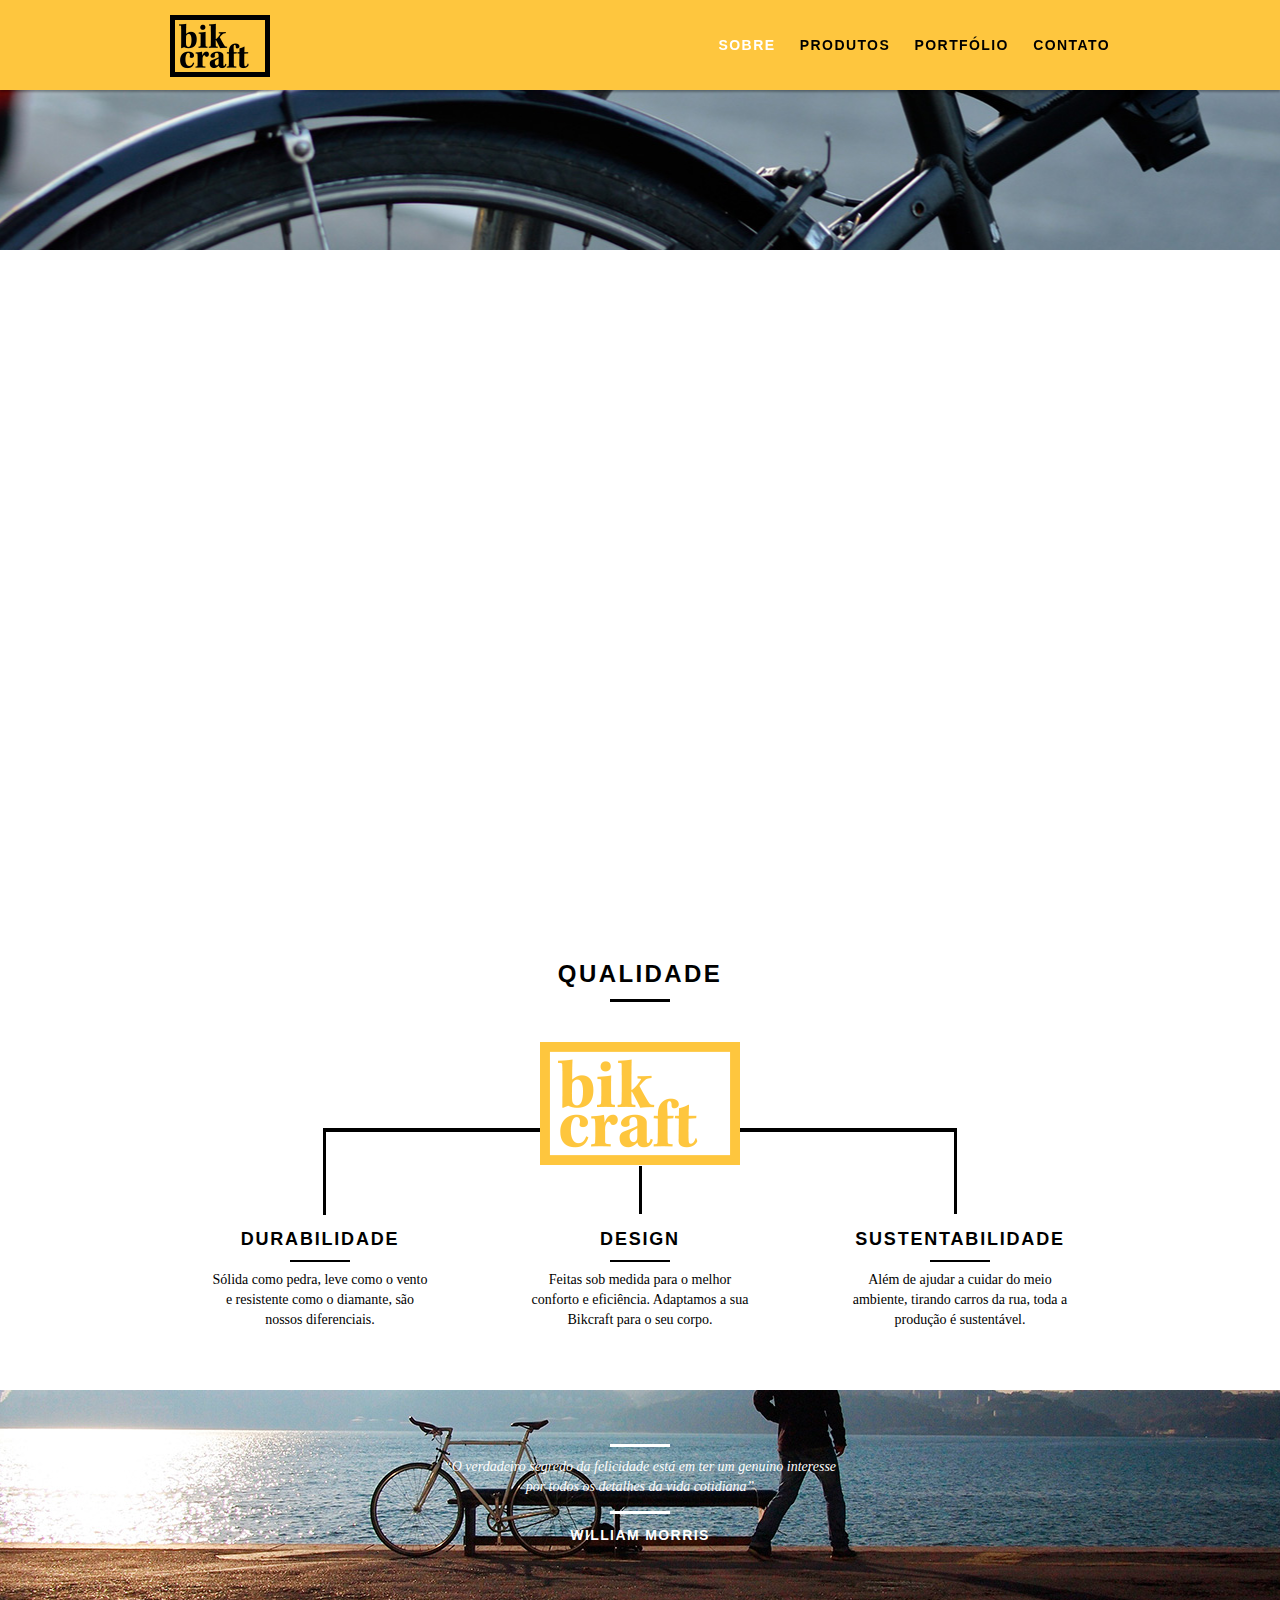
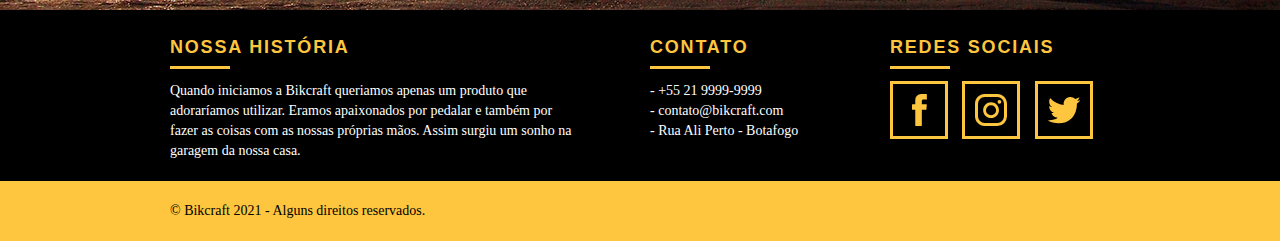
<file: sobre.html>
<!DOCTYPE html>
<html lang="pt-br">

<head>
    <meta charset="UTF-8">
    <title>Bikcraft - Sobre - Saiba mais sobre a gente</title>
    <meta name="description"
        content="Bikcraft - Sobre - Saiba mais sobre nossa missão, visão, história, valores e quem somos">

    <meta property="og:type" content="website" />
    <meta property="og:title" content="Bikcraft - Sobre - Saiba mais sobre a gente" />
    <meta property="og:description"
        content="Bikcraft - Sobre - Saiba mais sobre nossa missão, visão, história, valores e quem somos" />
    <meta property="og:url" content="http://bikcraft.com" />
    <meta property="og:image" content="http://bikcraft.com/img/bikcraft-og-image.jpg" />

    <meta http-equiv="X-UA-Compatible" content="IE=edge">
    <meta name="viewport" content="width=device-width, initial-scale=1.0">

    <link rel="shortcut icon" href="favicon.ico" type="image/x-icon">

    <link rel="stylesheet" type="text/css" href="./style.css">
    <script src="libs/modernizr.custom.45655_JSDetectActive.js"></script>
</head>

<body>
    <header class="header">
        <div class="container-grid">
            <a class="grid-4" href="index.html"><img class="logo" src="./img/home/cabeçalho-img/bikcraft.png"
                    alt="bikcraft"></a>

            <nav class="grid-12 header-menu">
                <ul>
                    <li><a href="sobre.html" class="menu-ativo">Sobre</a></li>
                    <li><a href="produtos.html">Produtos</a></li>
                    <li><a href="portfolio.html">Portfólio</a></li>
                    <li><a href="contato.html">Contato</a></li>
                </ul>
            </nav>
        </div>
    </header>

    <section class="section-intro-sobre">

        <div class="intro-interna img-mobile-sobre ">
            
            <div class="container-grid">
                
                <h1 class="titulo-interno-geral animar-titulo">
                    Sobre
                </h1>
                
                <p class="animar-descricao">Conheça mais sobre a Bikcraft</p>
            </div>
            
        </div>
        
    </section>
    <section class="section-sobre container-grid animar-interno animar-aleatorio">

        <div class="div-sobre">

            <div class="paragrafos">
                <div class="grid-10">

                    <h2 class="subtitulo-interno-sobre">História, Missão e Visão</h2>

                    <p>Quando iniciamos a Bikcraft queriamos apenas um produto que adoraríamos utilizar. Eramos
                        apaixonados
                        por
                        pedalar e também por fazer as coisas com as nossas próprias mãos. Assim surgiu um sonho na
                        garagem
                        da
                        nossa
                        casa.</p>
                    <p> Conheça os nossos produtos, pergunte para os nossos clientes e descubra a maravilha de ter uma
                        Bikcraft
                        na
                        sua casa.</p>
                </div>
            </div>
            <div class="estilo-lista">
                <div class="grid-6">

                    <h2 class="subtitulo-interno-sobre">Valores</h2>

                    <ul>
                        <li>
                            – Qualidade no processo com
                        </li>
                        <li>
                            – Foco no cliente sem perder a
                        </li>
                        <li>
                            – Diversão, preservando a
                        </li>
                        <li>
                            – Natureza com sustentabilidade
                        </li>
                    </ul>
                </div>
            </div>
        </div>

        <div class="grid-16 img-equipe">
            <img src="./img/sobre/equipe.jpg" alt="Bikcraft equipe">
        </div>
    </section>


    <section class="section-qualidade">

        <h2 class="titulo-gerais">Qualidade</h2>

        <div class="lista-logo container-grid">
            <div class="img-qualidade">
                <img src="./img/home/qualidade-img/bikcraft-qualidade.png" alt="bikcraft logo qualidade">
            </div>

            <ul>
                <li class="grid-1-3">
                    <h3>Durabilidade</h3>
                    <p>Sólida como pedra, leve como o vento e resistente como o diamante, são nossos diferenciais.</p>
                </li>

                <li class="grid-1-3">
                    <h3>Design</h3>
                    <p>Feitas sob medida para o melhor conforto e eficiência. Adaptamos a sua Bikcraft para o seu corpo.
                    </p>
                </li>

                <li class="grid-1-3">
                    <h3>Sustentabilidade</h3>
                    <p>Além de ajudar a cuidar do meio ambiente, tirando carros da rua, toda a produção é sustentável.
                    </p>
                </li>
            </ul>
        </div>
    </section>

    <div class="section-quebra">
        <div class="cite-quebra container-grid">
            <blockquote class="citacao">
                <p>“O verdadeiro segredo da felicidade está em ter um genuino interesse por todos os detalhes da vida
                    cotidiana”</p>
                <cite class="autor">WILLIAM MORRIS</cite>
            </blockquote>
        </div>
    </div>


    <footer class="footer">

        <div class="div-footer">

            <div class="container-grid">

                <ul>
                    <li class="grid-8 ajuste-mobile">
                        <h3 class="titulo-gerais">
                            Nossa História
                        </h3>
                        <p>Quando iniciamos a Bikcraft queriamos apenas um produto que adoraríamos utilizar. Eramos
                            apaixonados
                            por pedalar e também por fazer as coisas com as nossas próprias mãos. Assim surgiu um sonho
                            na
                            garagem da nossa casa.</p>
                    </li>
                </ul>

                <ul class="grid-4">
                    <li>
                        <h3 class="titulo-gerais">
                            Contato
                        </h3>
                    </li>
                    <li>
                        <p>- +55 21 9999-9999</p>
                    </li>
                    <li>
                        <p>- contato@bikcraft.com</p>
                    </li>
                    <li>
                        <p>- Rua Ali Perto - Botafogo</p>
                    </li>
                </ul>

                <ul class="grid-4">
                    <li>
                        <h3 class="titulo-gerais">
                            Redes Sociais
                        </h3>
                    </li>
                    <li>
                        <a href="https://facebook.com">
                            <img src="./img/home/footer-img/facebook.svg" alt="Bikcraft Facebook">
                        </a>


                        <a href="https://instagram.com">
                            <img src="./img/home/footer-img/instagram.svg" alt="Bikcraft instagram">
                        </a>


                        <a href="https://twitter.com">
                            <img src="./img/home/footer-img/twitter.svg" alt="Bikcraft Twitter">
                        </a>
                    </li>
                </ul>
            </div>
        </div>

        <div class="copy">
            <div class="container-grid">
                <p class="grid-16"> &copy; Bikcraft 2021 - Alguns direitos reservados.</p>
            </div>
        </div>

    </footer>

    <script src="//ajax.googleapis.com/ajax/libs/jquery/3.6.0/jquery.min.js"></script>
    <script>window.jQuery || document.write('<script src="/libs/jquery-3.6.0.min.js"><\/script>')</script>
    <script src="js/plugins.js"></script>
    <script src="js/main.js"></script>
</body>

</html>
</file>
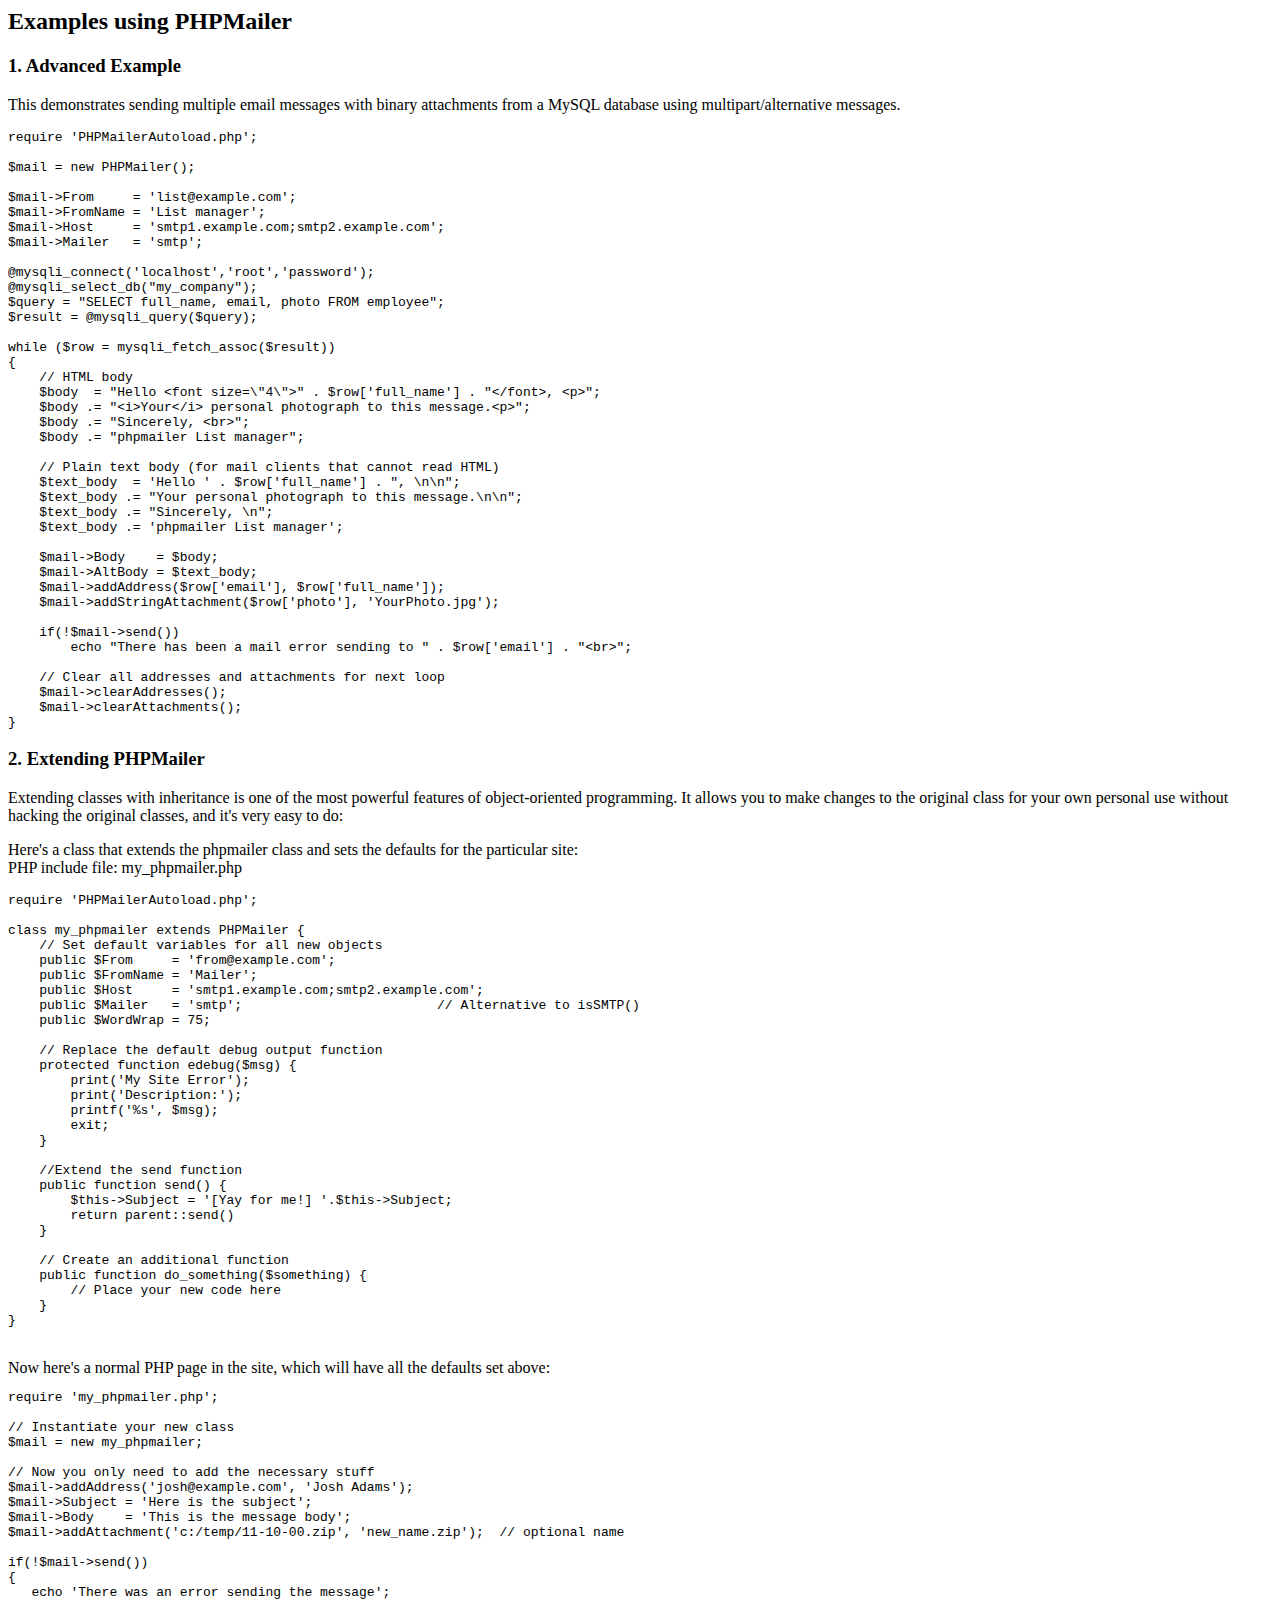
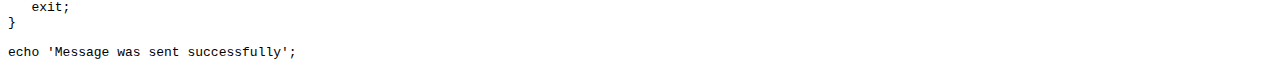
<file: PHPMailer/docs/extending.html>
<html>
<head>
<title>Examples using phpmailer</title>
</head>

<body>

<h2>Examples using PHPMailer</h2>

<h3>1. Advanced Example</h3>
<p>

This demonstrates sending multiple email messages with binary attachments
from a MySQL database using multipart/alternative messages.<p>

<pre>
require 'PHPMailerAutoload.php';

$mail = new PHPMailer();

$mail->From     = 'list@example.com';
$mail->FromName = 'List manager';
$mail->Host     = 'smtp1.example.com;smtp2.example.com';
$mail->Mailer   = 'smtp';

@mysqli_connect('localhost','root','password');
@mysqli_select_db("my_company");
$query = "SELECT full_name, email, photo FROM employee";
$result = @mysqli_query($query);

while ($row = mysqli_fetch_assoc($result))
{
    // HTML body
    $body  = "Hello &lt;font size=\"4\"&gt;" . $row['full_name'] . "&lt;/font&gt;, &lt;p&gt;";
    $body .= "&lt;i&gt;Your&lt;/i&gt; personal photograph to this message.&lt;p&gt;";
    $body .= "Sincerely, &lt;br&gt;";
    $body .= "phpmailer List manager";

    // Plain text body (for mail clients that cannot read HTML)
    $text_body  = 'Hello ' . $row['full_name'] . ", \n\n";
    $text_body .= "Your personal photograph to this message.\n\n";
    $text_body .= "Sincerely, \n";
    $text_body .= 'phpmailer List manager';

    $mail->Body    = $body;
    $mail->AltBody = $text_body;
    $mail->addAddress($row['email'], $row['full_name']);
    $mail->addStringAttachment($row['photo'], 'YourPhoto.jpg');

    if(!$mail->send())
        echo "There has been a mail error sending to " . $row['email'] . "&lt;br&gt;";

    // Clear all addresses and attachments for next loop
    $mail->clearAddresses();
    $mail->clearAttachments();
}
</pre>
<p>

<h3>2. Extending PHPMailer</h3>
<p>

Extending classes with inheritance is one of the most
powerful features of object-oriented programming. It allows you to make changes to the
original class for your own personal use without hacking the original
classes, and it's very easy to do:

<p>
Here's a class that extends the phpmailer class and sets the defaults
for the particular site:<br>
PHP include file: my_phpmailer.php
<p>

<pre>
require 'PHPMailerAutoload.php';

class my_phpmailer extends PHPMailer {
    // Set default variables for all new objects
    public $From     = 'from@example.com';
    public $FromName = 'Mailer';
    public $Host     = 'smtp1.example.com;smtp2.example.com';
    public $Mailer   = 'smtp';                         // Alternative to isSMTP()
    public $WordWrap = 75;

    // Replace the default debug output function
    protected function edebug($msg) {
        print('My Site Error');
        print('Description:');
        printf('%s', $msg);
        exit;
    }

    //Extend the send function
    public function send() {
        $this->Subject = '[Yay for me!] '.$this->Subject;
        return parent::send()
    }

    // Create an additional function
    public function do_something($something) {
        // Place your new code here
    }
}
</pre>
<br>
Now here's a normal PHP page in the site, which will have all the defaults set above:<br>

<pre>
require 'my_phpmailer.php';

// Instantiate your new class
$mail = new my_phpmailer;

// Now you only need to add the necessary stuff
$mail->addAddress('josh@example.com', 'Josh Adams');
$mail->Subject = 'Here is the subject';
$mail->Body    = 'This is the message body';
$mail->addAttachment('c:/temp/11-10-00.zip', 'new_name.zip');  // optional name

if(!$mail->send())
{
   echo 'There was an error sending the message';
   exit;
}

echo 'Message was sent successfully';
</pre>
</body>
</html>
</file>
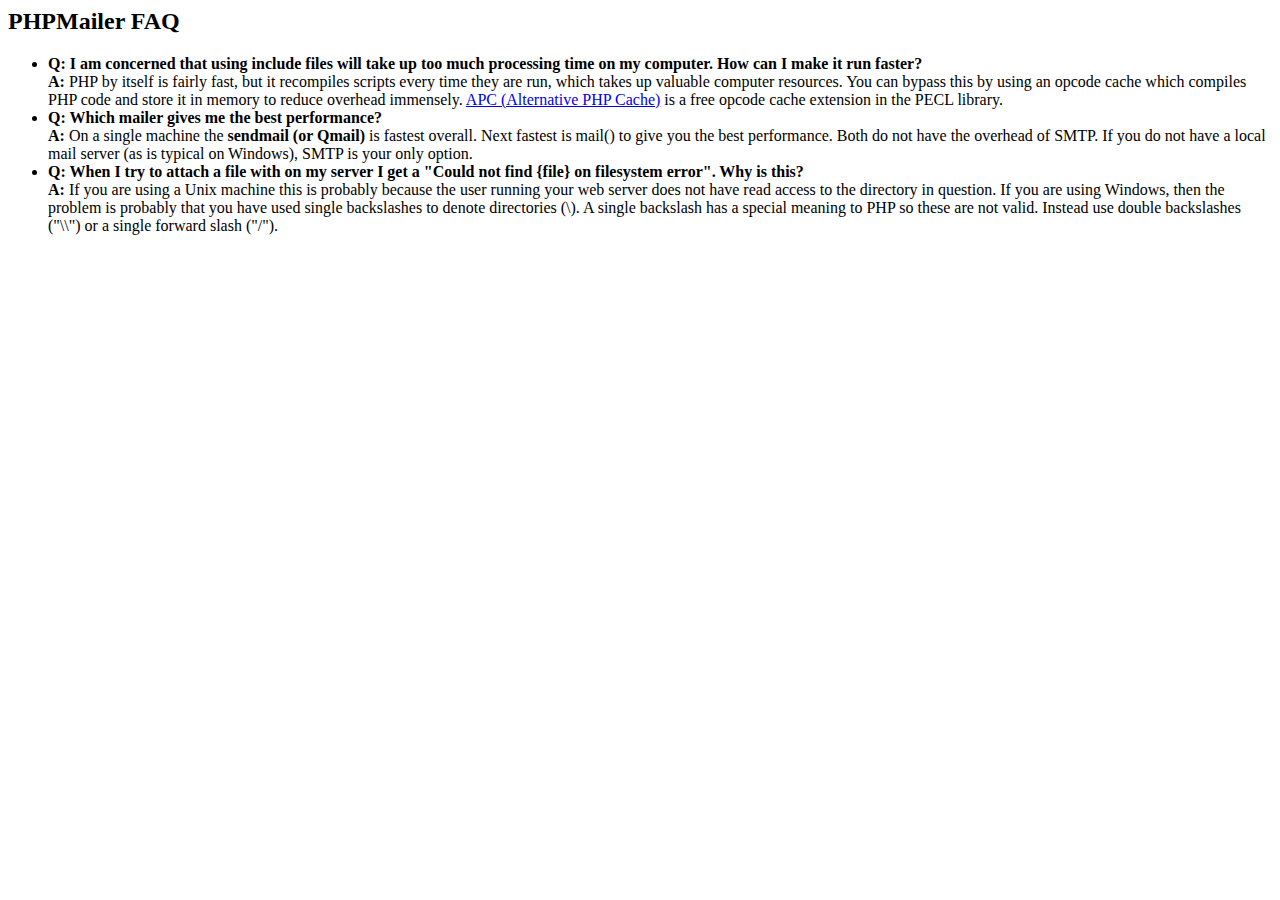
<file: PHPMailer/docs/faq.html>
﻿<html>
<head>
<title>PHPMailer FAQ</title>
</head>
<body>
<h2>PHPMailer FAQ</h2>
<ul>
    <li><strong>Q: I am concerned that using include files will take up too much
    processing time on my computer. How can I make it run faster?</strong><br>
    <strong>A:</strong> PHP by itself is fairly fast, but it recompiles scripts every time they are run, which takes up valuable
    computer resources. You can bypass this by using an opcode cache which compiles
    PHP code and store it in memory to reduce overhead immensely. <a href="http://www.php.net/apc/">APC
    (Alternative PHP Cache)</a> is a free opcode cache extension in the PECL library.</li>
    <li><strong>Q: Which mailer gives me the best performance?</strong><br>
    <strong>A:</strong> On a single machine the <strong>sendmail (or Qmail)</strong> is fastest overall.
    Next fastest is mail() to give you the best performance. Both do not have the overhead of SMTP.
    If you do not have a local mail server (as is typical on Windows), SMTP is your only option.</li>
    <li><strong>Q: When I try to attach a file with on my server I get a
    "Could not find {file} on filesystem error". Why is this?</strong><br>
    <strong>A:</strong> If you are using a Unix machine this is probably because the user
    running your web server does not have read access to the directory in question. If you are using Windows,
    then the problem is probably that you have used single backslashes to denote directories (\).
    A single backslash has a special meaning to PHP so these are not
    valid. Instead use double backslashes ("\\") or a single forward
    slash ("/").</li>
</ul>
</body>
</html>
</file>
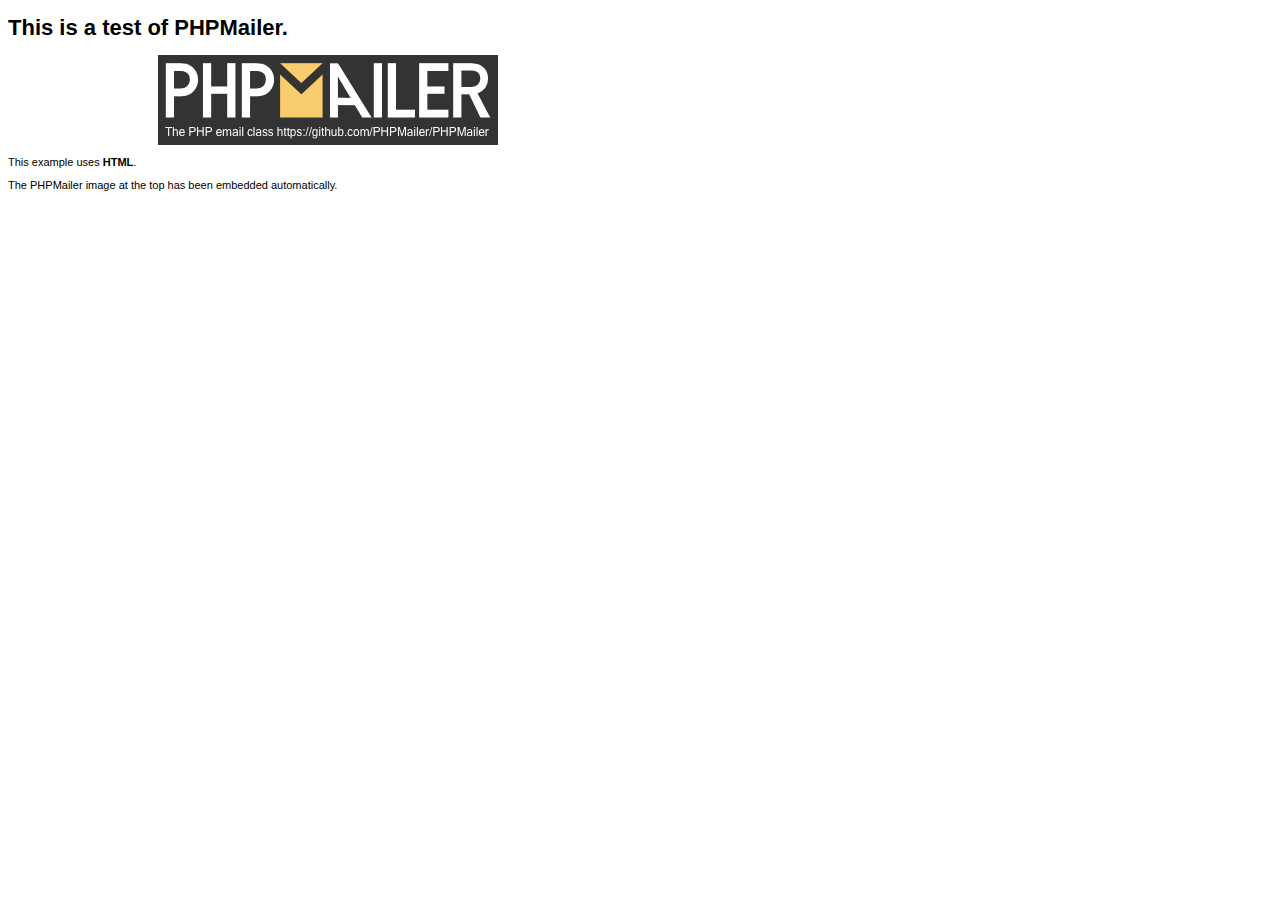
<file: PHPMailer/examples/contents.html>
<!DOCTYPE HTML PUBLIC "-//W3C//DTD HTML 4.01 Transitional//EN" "http://www.w3.org/TR/html4/loose.dtd">
<html>
<head>
  <meta http-equiv="Content-Type" content="text/html; charset=utf-8">
  <title>PHPMailer Test</title>
</head>
<body>
  <div style="width: 640px; font-family: Arial, Helvetica, sans-serif; font-size: 11px;">
    <h1>This is a test of PHPMailer.</h1>
    <div align="center">
      <a href="https://github.com/PHPMailer/PHPMailer/"><img src="images/phpmailer.png" height="90" width="340" alt="PHPMailer rocks"></a>
    </div>
    <p>This example uses <strong>HTML</strong>.</p>
    <p>The PHPMailer image at the top has been embedded automatically.</p>
  </div>
</body>
</html>
</file>
<file: style.css>
﻿/*! normalize.css v8.0.1 | MIT License | github.com/necolas/normalize.css */html{line-height:1.15;-webkit-text-size-adjust:100%}body{margin:0}main{display:block}h1{font-size:2em;margin:0.67em 0}hr{box-sizing:content-box;height:0;overflow:visible}pre{font-family:monospace, monospace;font-size:1em}a{background-color:transparent}abbr[title]{border-bottom:none;text-decoration:underline;text-decoration:underline dotted}b,strong{font-weight:bolder}code,kbd,samp{font-family:monospace, monospace;font-size:1em}small{font-size:80%}sub,sup{font-size:75%;line-height:0;position:relative;vertical-align:baseline}sub{bottom:-0.25em}sup{top:-0.5em}img{border-style:none}button,input,optgroup,select,textarea{font-family:inherit;font-size:100%;line-height:1.15;margin:0}button,input{overflow:visible}button,select{text-transform:none}button,[type="button"],[type="reset"],[type="submit"]{-webkit-appearance:button}button::-moz-focus-inner,[type="button"]::-moz-focus-inner,[type="reset"]::-moz-focus-inner,[type="submit"]::-moz-focus-inner{border-style:none;padding:0}button:-moz-focusring,[type="button"]:-moz-focusring,[type="reset"]:-moz-focusring,[type="submit"]:-moz-focusring{outline:1px dotted ButtonText}fieldset{padding:0.35em 0.75em 0.625em}legend{box-sizing:border-box;color:inherit;display:table;max-width:100%;padding:0;white-space:normal}progress{vertical-align:baseline}textarea{overflow:auto}[type="checkbox"],[type="radio"]{box-sizing:border-box;padding:0}[type="number"]::-webkit-inner-spin-button,[type="number"]::-webkit-outer-spin-button{height:auto}[type="search"]{-webkit-appearance:textfield;outline-offset:-2px}[type="search"]::-webkit-search-decoration{-webkit-appearance:none}::-webkit-file-upload-button{-webkit-appearance:button;font:inherit}details{display:block}summary{display:list-item}template{display:none}[hidden]{display:none}a{text-decoration:none}ol,ul{list-style:none}html,body,div,span,iframe,h1,h2,h3,h4,h5,h6,p,blockquote,a,em,img,dl,dt,dd,ol,ul,li,fieldset,form,label,legend,article,footer,header,nav,section,main{margin:0;padding:0;border:0;vertical-align:baseline}h1,h2,h3,h4,h5,h6,p,a,ul{font-size:1em;font-weight:normal}*,*:before,*:after{-webkit-box-sizing:border-box;-moz-box-sizing:border-box;box-sizing:border-box}.grid-1,.grid-2,.grid-3,.grid-4,.grid-5,.grid-6,.grid-7,.grid-8,.grid-9,.grid-10,.grid-11,.grid-12,.grid-13,.grid-14,.grid-15,.grid-16,.grid-1-3{float:left;margin-left:10px;margin-right:10px}.grid-1{width:40px}.grid-2{width:100px}.grid-3{width:160px}.grid-4{width:220px}.grid-5{width:280px}.grid-6{width:340px}.grid-7{width:400px}.grid-8{width:460px}.grid-9{width:520px}.grid-10{width:580px}.grid-11{width:640px}.grid-12{width:700px}.grid-13{width:760px}.grid-14{width:820px}.grid-15{width:880px}.grid-16{width:940px}.grid-1-3{width:300px}.container-grid{width:960px;margin:0 auto;padding:0px;position:relative}.container-grid:after,.container-grid:before{content:" ";display:table}.container-grid:after{clear:both}@media only screen and (min-width: 768px) and (max-width: 959px){.grid-1{width:28px}.grid-2{width:76px}.grid-3{width:124px}.grid-4{width:172px}.grid-5{width:220px}.grid-6{width:268px}.grid-7{width:316px}.grid-8{width:364px}.grid-9{width:412px}.grid-10{width:460px}.grid-11{width:508px}.grid-12{width:556px}.grid-13{width:604px}.grid-14{width:652px}.grid-15{width:700px}.grid-16{width:748px}.grid-1-3{width:236px}.container-grid{width:768px}}@media only screen and (max-width: 767px){.grid-1,.grid-2,.grid-3,.grid-4,.grid-5,.grid-6,.grid-7,.grid-8,.grid-9,.grid-10,.grid-11,.grid-12,.grid-13,.grid-14,.grid-15,.grid-16,.grid-1-3{width:300px;margin:0 0 20px 0;float:none}.container-grid{width:300px}}body{font-family:Arial, Helvetica, sans-serif}p{font-family:Georgia, 'Times New Roman', Times, serif;font-size:14px;line-height:20px}.titulo-gerais{font-weight:bold;font-size:24px;line-height:30px;text-transform:uppercase;text-align:center;letter-spacing:.1em}.titulo-gerais::after{content:"";display:block;width:60px;height:3px;background:#000;margin:10px auto 0 auto}.btn{font-weight:bold;color:#fec63e;text-transform:uppercase;border:4px solid;padding:10px 30px;font-size:14px;line-height:20px;letter-spacing:.1em;transition:all .5s ease}.btn:hover{color:#fff;border-color:#fff}.header img,.section-portfolio img{display:block}img{max-width:100%}.titulo-interno-geral{font-weight:bold;font-size:36px;color:#fff;text-transform:uppercase;margin-top:40px}.titulo-interno-geral::after{content:"";display:block;width:70px;height:3px;background:#fff;margin:10px auto}.section-quebra{margin-top:60px}.orcamento-formulario{background:#000;margin-top:60px;padding:60px 0}.orcamento-formulario .titulo-gerais{color:#fec63e;margin-bottom:60px}.orcamento-formulario .titulo-gerais::after{background:#fec63e}.contatos-produtos h2{color:#fec63e;font-weight:bold;font-size:18px;line-height:25px;text-transform:uppercase}.form input,.form textarea{width:100%;border:4px solid #fec63e;display:block;background:none;color:#fff;margin-top:2px;outline:none;font-family:Georgia, 'Times New Roman', Times, serif;font-size:14px;line-height:20px}.form input{margin-bottom:10px;height:36px}.form .btn{padding:8px 40px;background:none;margin-top:20px;border:3px solid;cursor:pointer}.form label{display:block;color:#fff;font-family:Georgia, 'Times New Roman', Times, serif;font-size:18px;line-height:25px}.orcamento-formulario .lista-contatos{padding:6px 0 40px 0}.contatos-produtos{padding-left:60px}.contatos-produtos li{color:#fff;font-family:Georgia, 'Times New Roman', Times, serif;font-size:18px;line-height:25px}.contatos-produtos p{padding-bottom:10px;color:#fff}.contatos-produtos .lista-contatos li:first-child{padding-bottom:5px}.montar-bikcraft{padding-bottom:20px}.lista-especificacoes li{padding:10px 0 10px 20px;width:400px;font-size:14px;line-height:20px}.lista-especificacoes li:nth-child(odd){background:#1d1d1d}.formphp label.nao-aparece,.formphp input.nao-aparece{display:none !important}#form-erro span,#form-send span{font-size:18px;line-height:25px;margin-bottom:10px;display:block}#form-send{color:#31aa39}#form-erro{color:#f64540}.quebra-produtos{margin-top:0}.intro-interna{width:100%;height:160px;text-align:center;margin-top:90px}.intro-interna p{color:#fff}.header{position:fixed;top:0;width:100%;background:#fec63e;height:90px;z-index:100;box-shadow:0 1.8px 2px rgba(0,0,0,0.3)}.header-menu{margin-top:35px;text-align:right}.header-menu li{display:inline-block;margin-left:20px}.header-menu li a.menu-ativo{color:#fff;border-color:#000}.header-menu a{font-weight:bold;text-transform:uppercase;letter-spacing:.1em;color:#000;padding:10px 0;transition:all .3s ease;font-size:14px;line-height:20px}.header-menu a:hover{color:#fff}.logo{margin-top:15px}.section-introducao{width:100%;background:url(./img/home/introdução-img/bikcraft-introducao.jpg) no-repeat center;background-size:cover;margin-top:60px;height:380px;text-align:center;padding-top:80px}.titulo-intro-home{font-weight:bold;font-size:48px;color:#fff;text-transform:uppercase;margin-bottom:30px}.section-introducao .citacao{max-width:320px;margin:0 auto;color:#fff}.section-introducao .citacao p{margin-bottom:24px;font-style:italic}.section-introducao .citacao p::before,.section-introducao .citacao p::after{content:"";display:block;width:60px;height:2px;background:#fff;margin:14px auto 10px auto}.section-introducao .citacao .autor{font-style:normal;font-weight:bold;font-size:14px;line-height:20px;line-height:0;letter-spacing:.1em}.section-introducao .container-grid a{margin-top:40px;display:inline-block}.section-produtos .titulo-gerais{margin-top:60px}.img-produtos{background:#000;width:300px;height:330px;border-bottom:120px inset #fec63e;margin-top:40px;margin-bottom:40px}.img-produtos img{display:block;margin:44px auto}.img-produtos h3{font-weight:bold;text-transform:uppercase;text-align:center;letter-spacing:.1em;padding-top:10px;font-size:18px;line-height:25px}.img-produtos h3::after{content:"";display:block;background:#000;width:60px;height:2px;margin:5px auto}.img-produtos p{text-align:center;padding:10px 20px 20px 20px;font-size:14px;line-height:20px}.btn-produtos{text-align:center;margin-bottom:70px}.btn-produtos .btn:hover{color:#000;border-color:#000}.section-produtos .info-geral{margin-bottom:20px}.section-portfolio{background:#000;padding:60px 0}.section-portfolio .portfolio-lista ul li div:last-child{margin-top:20px}.section-portfolio .titulo-gerais{color:#fec63e;margin-bottom:30px}.section-portfolio .titulo-gerais::after{background:#fec63e}.section-portfolio .info-geral{color:#fff;margin:40px 0 20px 0}.btn-portfolio{text-align:center}.section-qualidade .titulo-gerais{margin:60px 0 40px 0}.img-qualidade{background:url(/img/home/qualidade-img/linhas.png) no-repeat center;background-position:bottom;text-align:center;padding-bottom:45px;margin-bottom:12px}.section-qualidade h3{font-weight:bold;text-transform:uppercase;text-align:center;letter-spacing:.1em;font-size:18px;line-height:25px}.section-qualidade h3::after{content:"";display:block;background:#000;width:60px;height:2px;margin:8px auto}.section-qualidade li p{text-align:center;padding:0 40px}.btn-qualidade{margin:40px auto 0 auto;text-align:center}.btn-qualidade .info-geral{margin-bottom:20px}.btn-qualidade .btn:hover{color:#000;border-color:#000}.section-quebra{width:100%;height:220px;background:url(/img/home/quebrafooter-img/esporte3-footer.jpeg) no-repeat center;background-size:cover}.cite-quebra{text-align:center;padding:40px 0 80px 0}.section-quebra .citacao{max-width:400px;margin:0 auto 0 auto;color:#fff}.section-quebra .citacao p{margin-bottom:12px;font-style:italic}.section-quebra .citacao p::before,.section-quebra .citacao p::after{content:"";display:block;width:60px;height:3px;background:#fff;margin:14px auto 10px auto}.section-quebra .citacao .autor{font-style:normal;font-weight:bold;font-size:14px;line-height:20px;line-height:0;letter-spacing:.1em}.div-footer{width:100%;background:#000;padding-bottom:20px}.div-footer p{color:#fff;max-width:406px}.footer .titulo-gerais{color:#fec63e;text-align:start;margin-top:25px;font-size:18px;line-height:25px}.footer .titulo-gerais::after{background:#fec63e;margin:6px 0 12px 0}.footer a{border:3px solid #fec63e;display:inline-block;padding:10px;margin-right:10px;transition:all .5s ease}.footer a img{display:block}.footer a:hover{border-color:#fff}.copy{width:100%;background:#fec63e;padding:20px 0}.js .animar-titulo,.js .animar-descricao,.js .animar-aleatorio,.js .animar-conteudo{opacity:0}.fade-in-down{-webkit-animation:fade-in-down .9s forwards;animation:fade-in-down .9s forwards}@keyframes fade-in-down{from{opacity:0;-webkit-transform:translate3d(0, -30px, 0);transform:translate3d(0, -30px, 0)}to{opacity:1;-webkit-transform:translate3d(0, 0, 0);transform:translate3d(0, 0, 0)}}.section-intro-sobre .intro-interna{background:url(/img/sobre/bg.jpg) no-repeat center;background-size:cover}.div-sobre{margin-top:60px}.subtitulo-interno-sobre{font-weight:bold;text-transform:uppercase;font-size:24px;line-height:30px;letter-spacing:.1em}.subtitulo-interno-sobre::after{content:"";display:block;background:#000;width:60px;height:3px;margin:12px 0}.section-sobre p{font-size:18px;line-height:25px}.paragrafos p{width:520px}.paragrafos p:nth-child(3){margin-top:1em}.estilo-lista li{padding:5px 0;font-family:Georgia, 'Times New Roman', Times, serif;font-size:18px;line-height:25px}.img-equipe{margin-top:40px}.produtos img{max-width:100%}.section-intro-produtos .intro-interna{background:url(/img/produtos/bg-intro.jpg) no-repeat center;background-size:cover}.section-produtos .figure-descricao img{display:block}.titulos-produtos{height:280px;font-size:36px;font-weight:bold;text-transform:uppercase;text-align:center;padding-top:100px;letter-spacing:.1em;color:#fff}.titulos-produtos::before,.titulos-produtos::after{content:"";display:block;background:#fff;width:70px;height:3px;margin:12px auto}.bg-titulo-passeio{background:url(/img/produtos/passeio-titulo.jpg) no-repeat;background-size:cover}.bg-titulo-esporte{background:url(/img/produtos/titulo-esporte.jpg) no-repeat;background-size:cover}.bg-titulo-retro{background:url(/img/produtos/retro-titulo.jpg) no-repeat center center;background-size:cover}.bike-figure{background:#000;width:280px;height:280px;text-align:center}.bike-figure1{padding:84px 0}.bike-figure2{padding:88px 0}.bike-figure3{padding:78px 0}.titulos-produtos,.bike-figure{margin-top:60px}.figure-descricao,.div280h{margin-top:20px}.div280h{background:#000;height:280px}.div280h p{width:460px;height:208px;color:#fff;padding:30px 50px 0 30px;font-size:18px;line-height:25px}.div280h ul li{background:#fec63e;text-transform:uppercase;font-size:18px;line-height:25px;line-height:20px;font-weight:bold;text-align:center;float:left;width:229px;height:48px;padding-top:15px;position:relative;top:-26px}.div280h ul li:nth-child(1),.div280h ul li:nth-child(2){margin-bottom:2px}.div280h ul li:nth-child(even){margin-left:2px}.section-intro-portfolio .intro-interna{background:url(/img/portfolio/bg-portfolio.jpg) no-repeat center;background-size:cover}.section-slide img{display:block}.quebra-portfolio{margin-top:0}.depoimento-portfolio{max-width:460px;margin:0 auto;text-align:center}.depoimento-portfolio p{margin-bottom:20px;font-style:italic;font-size:18px;line-height:25px}.autor-cite-portfolio{font-style:normal;font-weight:bold;font-size:18px;line-height:25px;padding-left:20%}.section-cite{padding:60px 0 40px 0}.section-portfolio-pagina{background:#000;padding:40px 0}.rslides,.rslides-portfolio{position:relative;list-style:none;overflow:hidden;width:100%;padding:0;margin:0}.rslides li,.rslides-portfolio li{-webkit-backface-visibility:hidden;position:absolute;display:none;width:100%;left:0;top:0}.rslides li:first-child,.rslides-portfolio li:first-child{position:relative;display:block;float:left}.rslides li div img,.rslides-portfolio li div img{display:block;height:auto;float:left;width:100%;border:0}.rslides li div:last-child{margin-top:20px}.rslides_tabs{text-align:center;margin-top:15px}.rslides_tabs li{display:inline;margin:0 5px}.rslides_tabs li a{display:inline-block;width:15px;height:15px;background:#1d1d1d;color:#1d1d1d;text-indent:-200px;overflow:hidden;border-radius:15px}.rslides_tabs li.rslides_here a{background:#fec63e}.section-intro-contato .intro-interna{background:url(/img/contato/bikcraft-bg-contato.jpg) no-repeat center;background-size:cover}.contato-formulario{padding:40px 0}.contato-formulario label,.contato-formulario input,.contato-formulario textarea,.contato-formulario .lista-contatos li{color:#000}.contato-formulario .btn:hover{border-color:#000;color:#000}.contato-formulario .titulo-gerais{color:#fec63e;font-family:Arial, Helvetica, sans-serif;font-weight:bold;text-align:start;margin:0;padding:0;letter-spacing:0;font-size:18px;line-height:25px}.contato-formulario .titulo-gerais::after{display:none}.contato-formulario a{border:3px solid #fec63e;display:inline-block;padding:10px;margin-right:10px;transition:all .3s ease}.contato-formulario a img{display:block}.contato-formulario a:hover{border-color:#000}.contato-formulario .lista-contatos{padding:6px 0 40px 0}.contato-formulario .lista-contatos li:nth-child(2){margin-bottom:40px}.contato-formulario .lista-contatos li:nth-child(3){padding-bottom:5px}.section-mapa img{display:block}@media only screen and (min-width: 768px) and (max-width: 959px){.section-produtos ul li{width:235px}.section-produtos .img-produtos p{padding:10px}.section-portfolio{padding:30px 0 40px 0}.section-qualidade li p{padding:0 10px}.div-footer .container-grid ul li a{width:25%;height:25%;padding:6px}.div-footer .container-grid .ajuste-mobile p{padding-right:40px}.section-sobre p{width:397px}.bg-titulo-passeio{background-size:508px;height:220px}.bg-titulo-esporte{background-size:508px;height:220px}.bg-titulo-retro{background-size:508px;height:220px}.titulos-produtos{padding:67px 0}.bike-figure{width:220px;height:220px}.bike-figure1{padding:54px 0}.bike-figure2{padding:58px 0}.bike-figure3{padding:48px 0}.div280h{width:364px;height:217px}.div280h p{width:360px;height:auto;padding:8px 15px 9px 15px;font-size:16px;line-height:20px;text-align:center}.div280h ul li{top:2px}.div280h ul li:nth-child(even){width:181px}.div280h ul li:nth-child(odd){width:181px}.figure-descricao{margin-left:8px;width:356px}.orcamento-formulario .container-grid .form input,.orcamento-formulario .container-grid .form textarea{width:300px}.orcamento-formulario .container-grid .lista-especificacoes li{width:300px}.section-cite .autor-cite-portfolio{padding-left:50%}}@media only screen and (max-width: 767px){.intro-interna{margin-top:0}.header{position:static;height:240px}.section-introducao{width:100%;background:url(/img/home/introdução-img/bikcraft-introducao-smartphone.jpg) no-repeat center;background-size:cover}.section-introducao{margin-top:0}.logo{display:inline-block;margin:15px auto 0 auto}.header-menu{text-align:center;margin:20px auto 0 auto}.header-menu li{display:flex;float:left;margin:0 auto 0 15px}.header-menu li:nth-child(1),.header-menu li:nth-child(2){padding-bottom:17px}.header-menu li a.menu-ativo{border-color:#fff}.header-menu li a{width:125px;border:4px solid}.titulo-intro-home{font-size:36px;letter-spacing:0;margin-bottom:0px}.section-introducao{padding:40px 0 60px 0}.section-introducao .citacao p{margin-bottom:0}.section-produtos .img-produtos{display:inline-block}.section-produtos .img-produtos:nth-child(1),.section-produtos .img-produtos:nth-child(2){margin-bottom:20px}.section-produtos .img-produtos:nth-child(2),.section-produtos .img-produtos:nth-child(3){margin-top:0}.section-portfolio{padding:30px 0 40px 0}.section-portfolio .info-geral{margin-top:20px}.img-qualidade{background-image:none;padding-bottom:0;margin-bottom:40px}.section-qualidade li p{padding:0 20px}.btn-qualidade{margin-top:20px}.titulo-gerais{margin-left:11px}.div-footer .container-grid ul li p{margin-left:10px}.div-footer .container-grid ul li a{margin-left:10px}.div-footer .container-grid ul li a:nth-child(2),.div-footer .container-grid ul li a:nth-child(3){margin-left:0px}.div-footer .container-grid .ajuste-mobile p{padding-right:20px}.img-mobile-sobre{background:url(/img/sobre/bikcraft-bg-sobre-smarphone.jpg) no-repeat center;background-size:cover}.section-sobre p{font-size:14px;line-height:20px;width:300px}.estilo-lista li{font-size:14px;line-height:20px}.img-mobile-produtos{background:url(img/produtos/bikcraft-bg-produtos-mobile.jpg) no-repeat center;background-size:cover}.bg-titulo-passeio{background-size:300px}.section-produtos .titulos-produtos{width:300px;height:132px;padding-top:25px;line-height:40px}.section-produtos .titulos-produtos::before,.section-produtos .titulos-produtos::after{content:"";display:block;background:#fff;width:60px;height:3px;margin:9px auto}.bike-figure{width:300px;text-align:center}.titulos-produtos,.bike-figure{margin-top:0}.bg-titulo-passeio{margin-top:60px}.bg-titulo-esporte,.bg-titulo-retro{margin-top:20px}.div280h{width:300px;height:280px}.div280h p{width:360px;height:auto;padding:15px 50px;margin-left:-30px;font-size:18px;line-height:25px;line-height:20px;text-align:center}.div280h ul li{font-size:14px;line-height:20px;top:12px}.div280h ul li:nth-child(even){width:149px}.div280h ul li:nth-child(odd){width:149px}.figure-descricao{border:4px solid #000}.orcamento-formulario .container-grid .lista-especificacoes li{width:300px}.orcamento-formulario .container-grid .contatos-produtos{padding-left:0}.orcamento-formulario .container-grid .contatos-produtos .montar-bikcraft{padding-bottom:10px}.img-mobile-portfolio{background:url(/img/portfolio/bikcraft-bg-portfolio-mobile.jpg) no-repeat center;background-size:cover}.section-cite .autor-cite-portfolio{padding-left:0%;margin-left:180px}.img-mobile-contato{background:url(/img/contato/bikcraft-bg-contato-mobile.jpg) no-repeat center;background-size:cover}.contato-formulario .container-grid .contatos-produtos{padding-left:0}.contato-formulario .container-grid .form .btn{margin-bottom:20px}.rslides li div:nth-child(1),.rslides li div:nth-child(2){overflow:hidden}}
</file>
